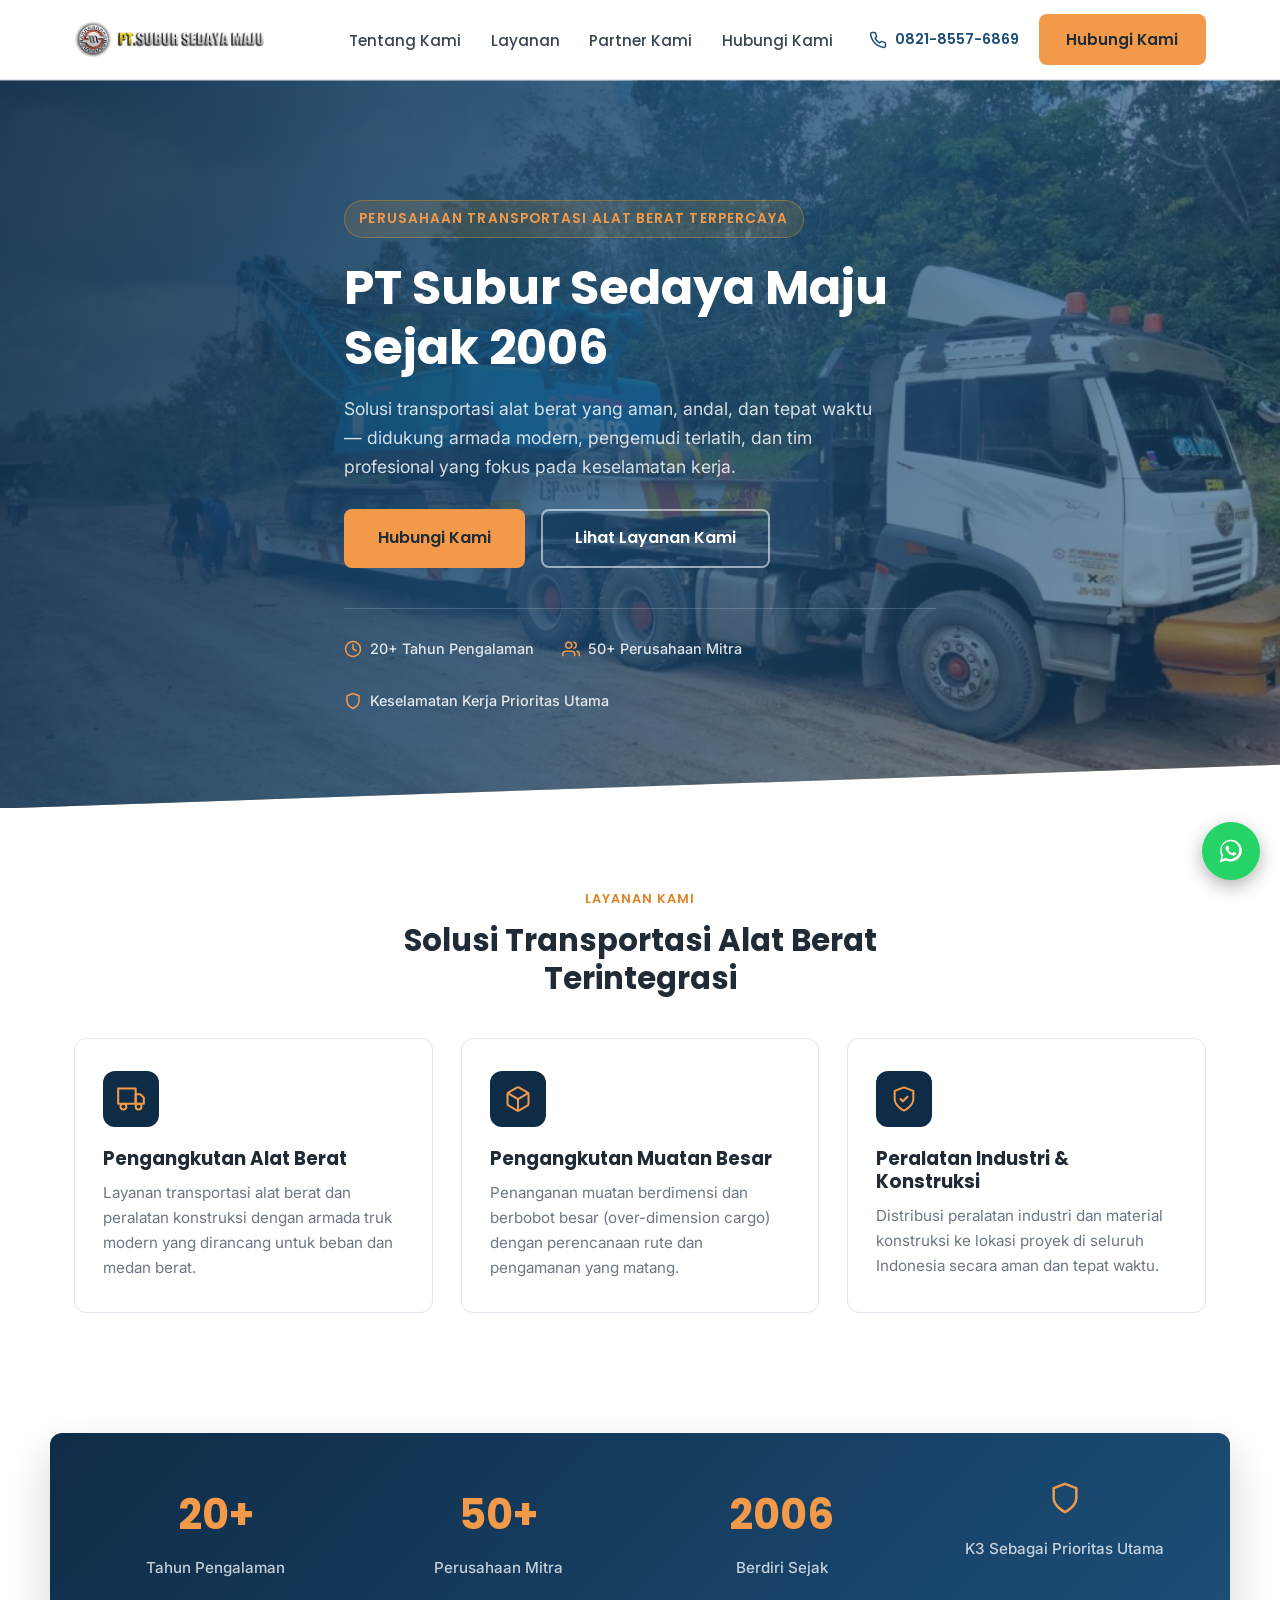
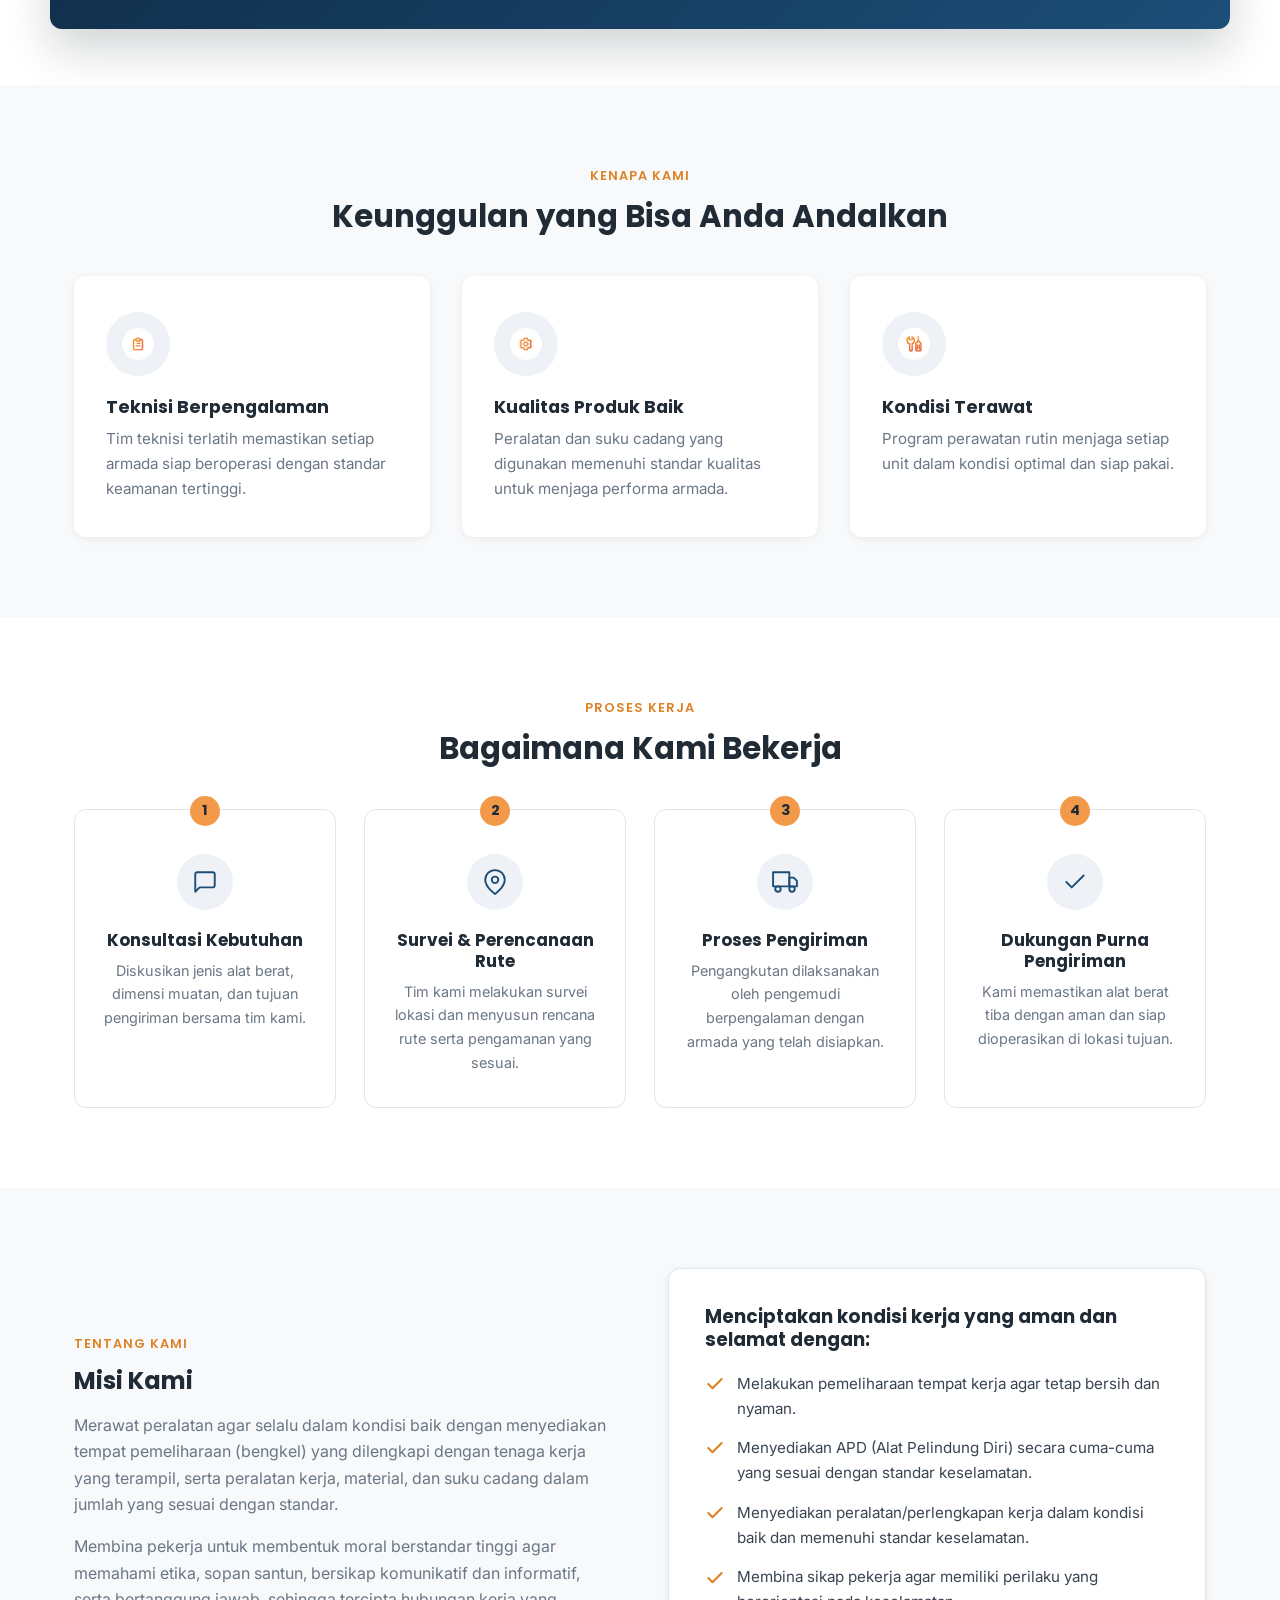
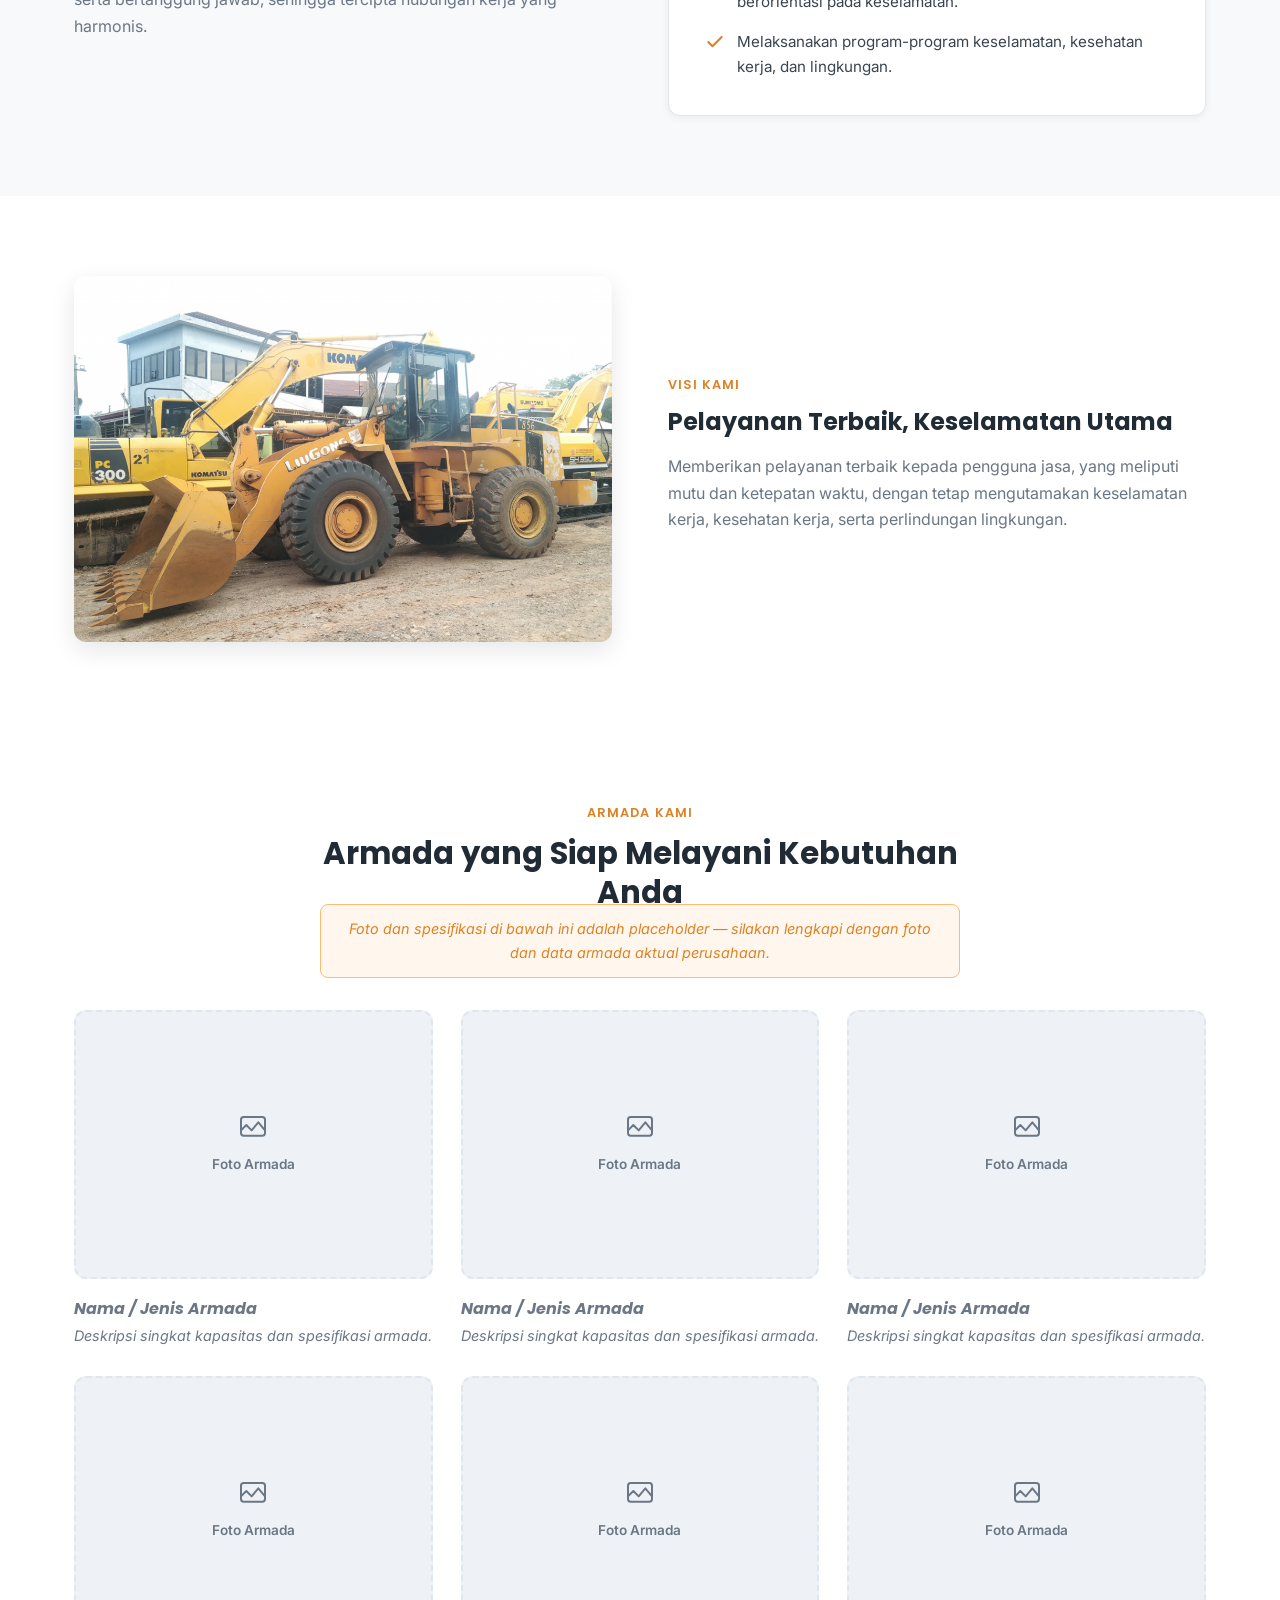
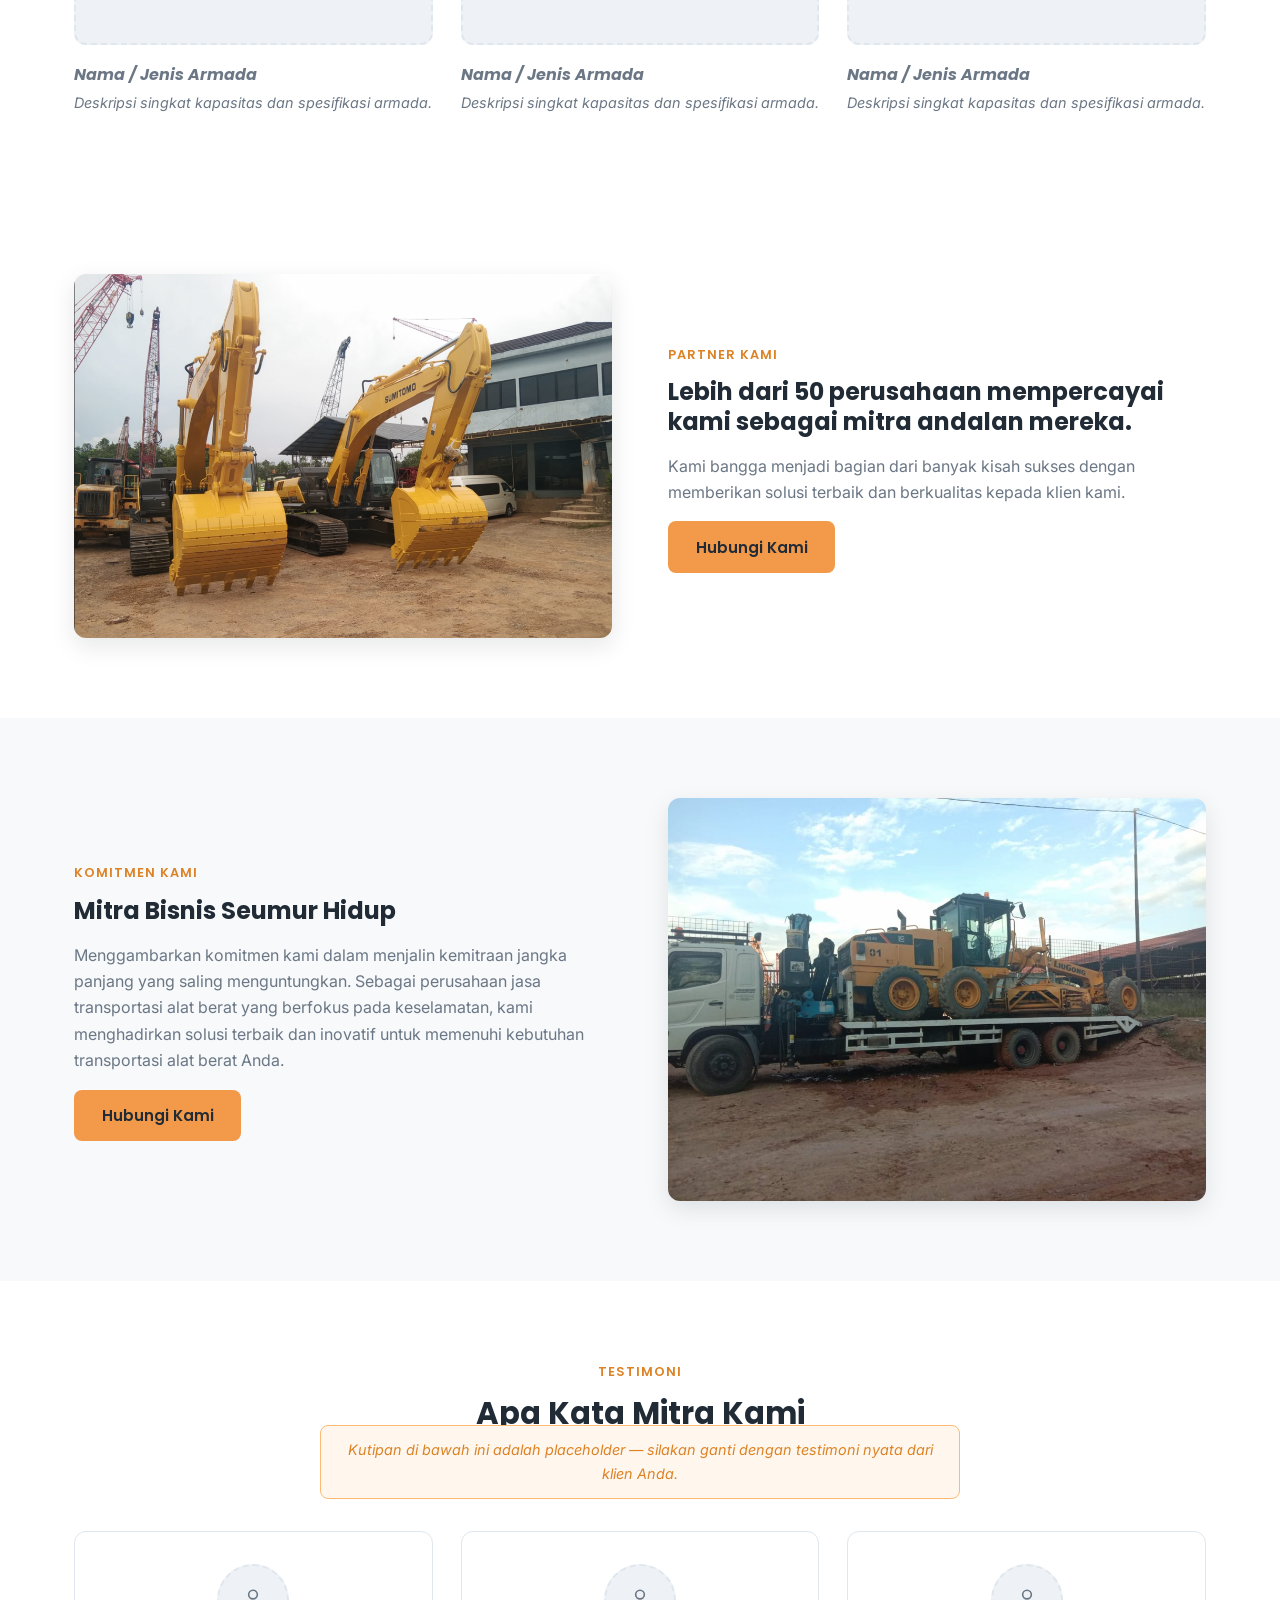
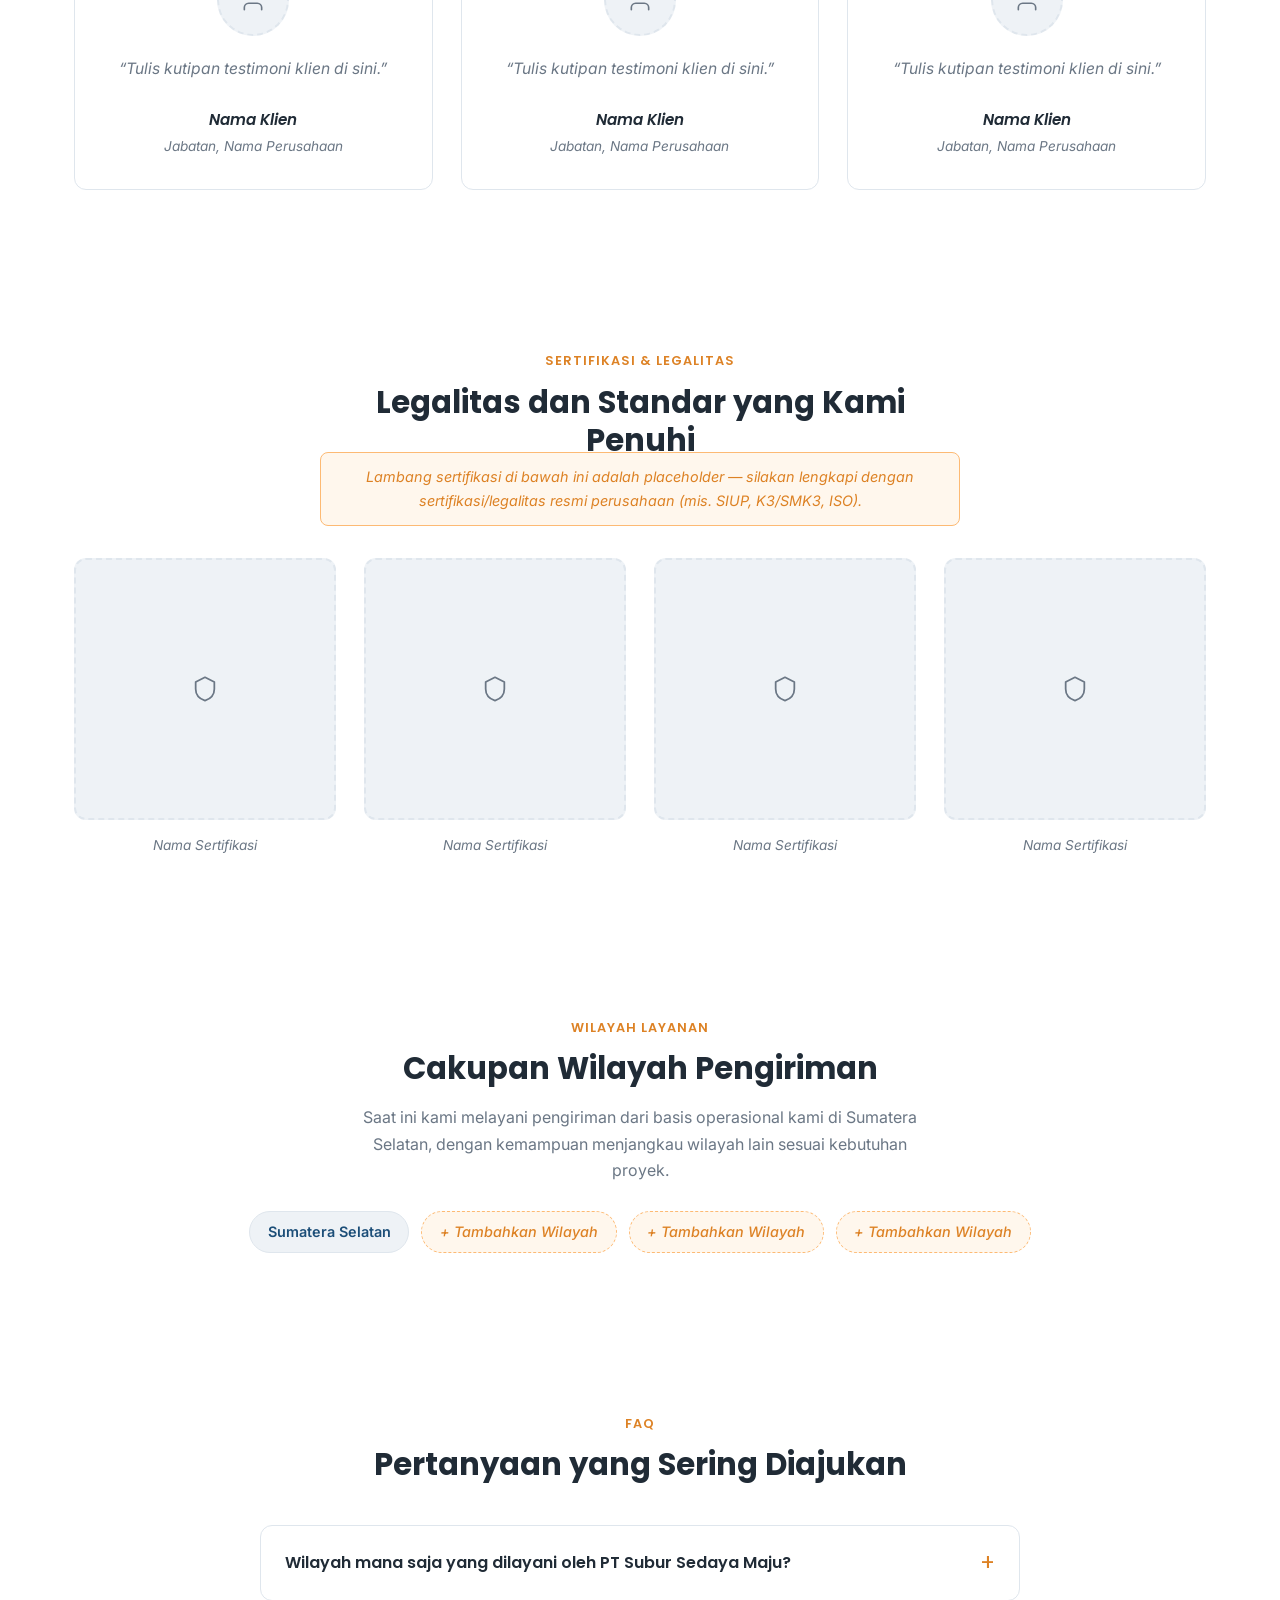
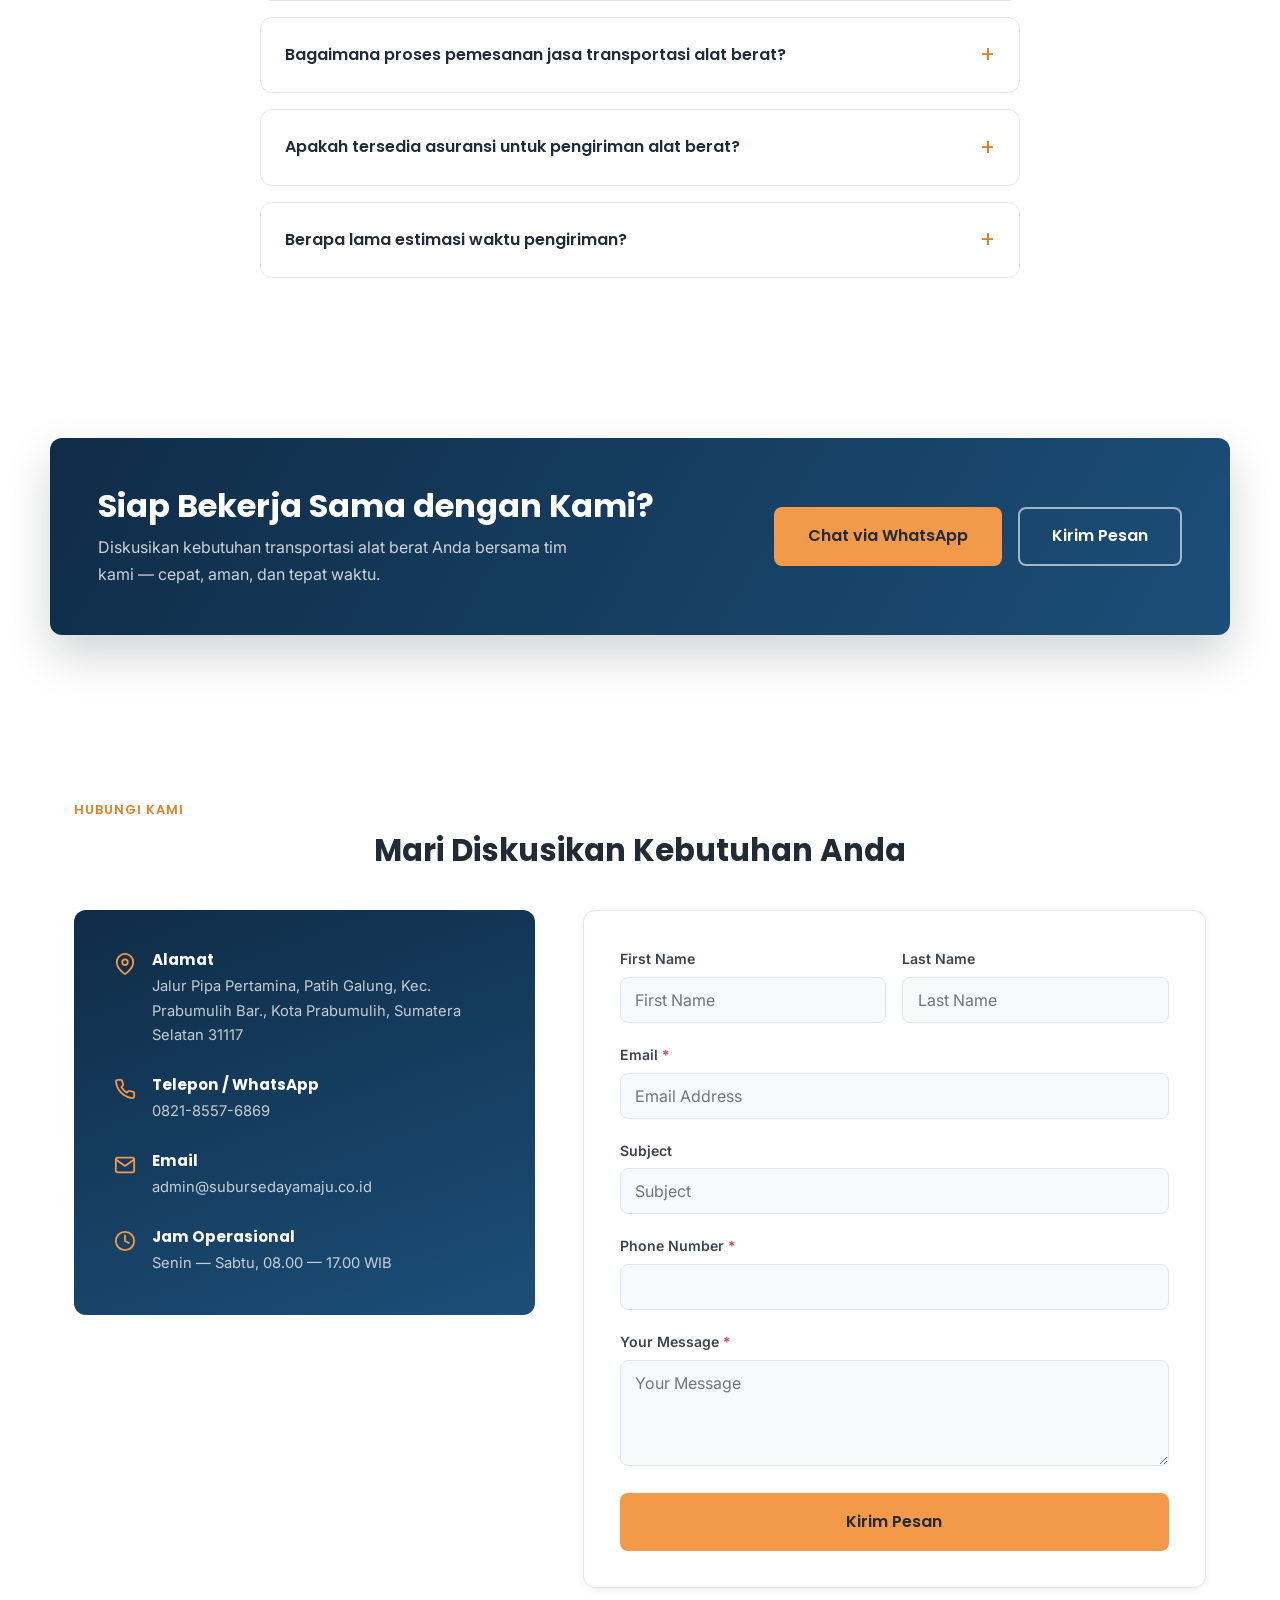
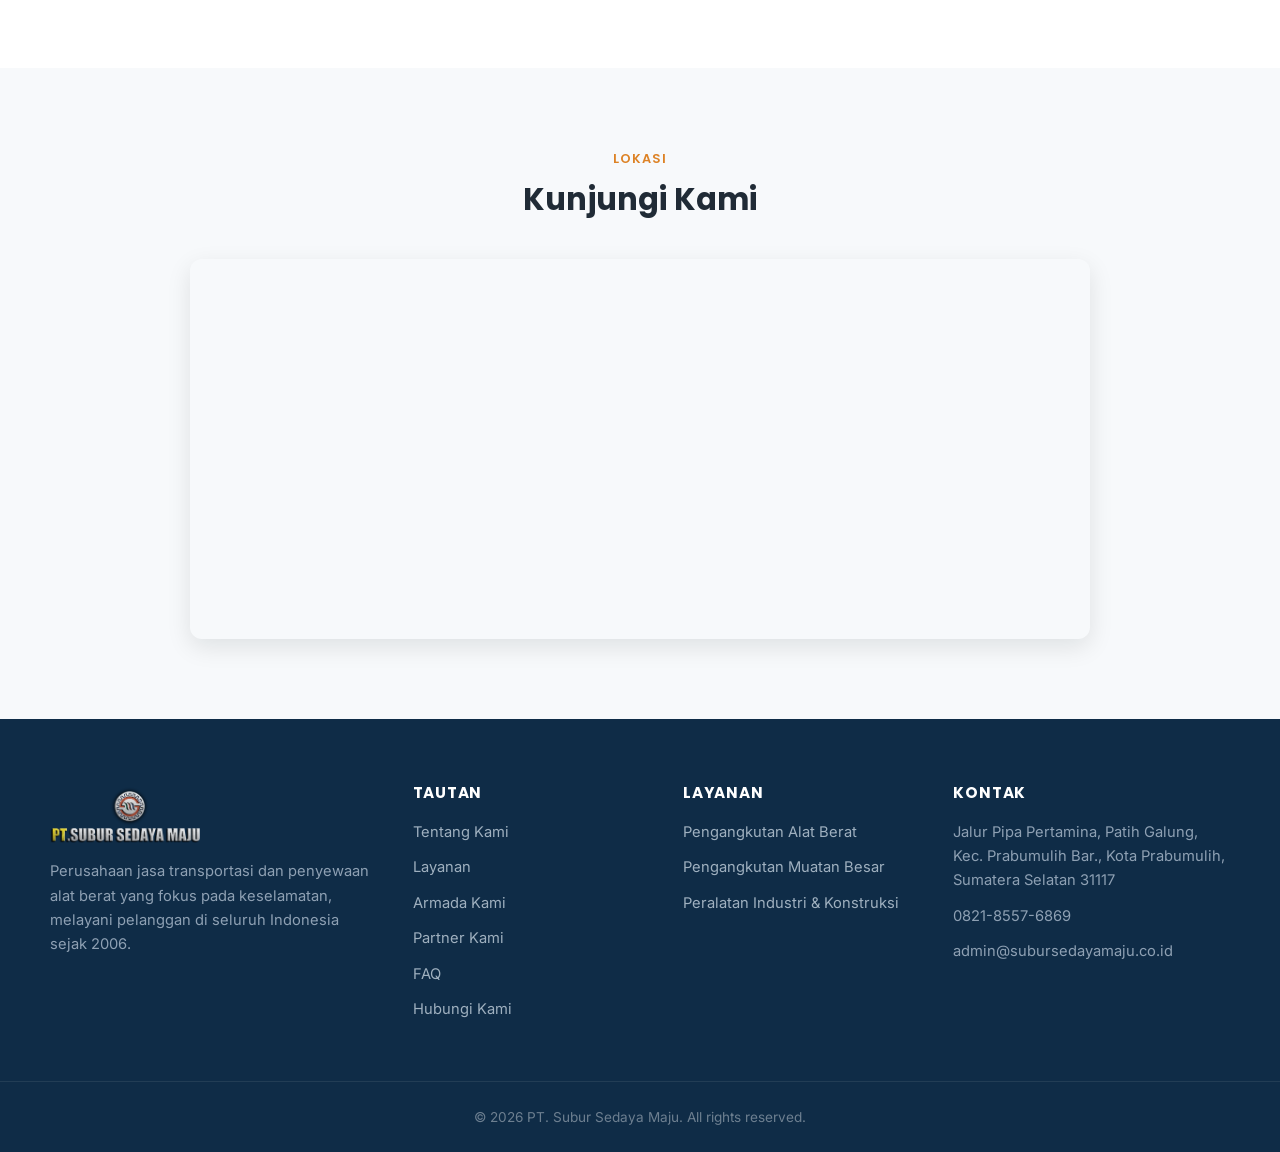
<file: index.html>
<!DOCTYPE html>
<html lang="id">
<head>
<meta charset="UTF-8">
<meta name="viewport" content="width=device-width, initial-scale=1">
<title>PT. Subur Sedaya Maju — Transportasi Alat Berat Terpercaya</title>
<meta name="description" content="PT Subur Sedaya Maju adalah perusahaan transportasi alat berat terpercaya sejak 2006, menyediakan solusi pengangkutan muatan besar, alat konstruksi, dan peralatan industri di seluruh Indonesia dengan armada modern dan tim profesional.">
<meta name="robots" content="index, follow">
<link rel="canonical" href="https://www.subursedayamaju.co.id/">
<meta property="og:type" content="website">
<meta property="og:title" content="PT. Subur Sedaya Maju — Transportasi Alat Berat Terpercaya">
<meta property="og:description" content="Perusahaan jasa transportasi alat berat yang fokus pada keselamatan, melayani pelanggan di seluruh Indonesia sejak 2006.">
<meta property="og:url" content="https://www.subursedayamaju.co.id/">
<meta property="og:site_name" content="PT. Subur Sedaya Maju">
<meta property="og:image" content="assets/images/logo-horizontal.png">
<link rel="icon" href="assets/images/favicon-32.png" sizes="32x32">
<link rel="icon" href="assets/images/favicon.png" sizes="192x192">
<link rel="apple-touch-icon" href="assets/images/favicon.png">
<link rel="preconnect" href="https://fonts.googleapis.com">
<link rel="preconnect" href="https://fonts.gstatic.com" crossorigin>
<link href="https://fonts.googleapis.com/css2?family=Poppins:wght@500;600;700;800&family=Inter:wght@400;500;600&display=swap" rel="stylesheet">
<link rel="stylesheet" href="assets/css/style.css">
</head>
<body>

<a class="skip-link" href="#main-content">Langsung ke konten</a>

<header class="site-header" id="site-header">
	<div class="container header-inner">
		<a href="#top" class="brand">
			<img src="assets/images/logo-horizontal.png" alt="PT. Subur Sedaya Maju" width="826" height="154">
		</a>

		<nav id="primary-nav" class="site-nav">
			<ul>
				<li><a href="#about-us">Tentang Kami</a></li>
				<li><a href="#layanan">Layanan</a></li>
				<li><a href="#our-partner">Partner Kami</a></li>
				<li><a href="#contact-us">Hubungi Kami</a></li>
			</ul>
			<div class="nav-contact">
				<a href="https://wa.me/6282185576869" class="nav-phone" target="_blank" rel="noopener">
					<svg viewBox="0 0 24 24" width="18" height="18" fill="none" stroke="currentColor" stroke-width="2" stroke-linecap="round" stroke-linejoin="round"><path d="M22 16.92v3a2 2 0 0 1-2.18 2 19.79 19.79 0 0 1-8.63-3.07 19.5 19.5 0 0 1-6-6 19.79 19.79 0 0 1-3.07-8.67A2 2 0 0 1 4.11 2h3a2 2 0 0 1 2 1.72c.127.96.362 1.903.7 2.81a2 2 0 0 1-.45 2.11L8.09 9.91a16 16 0 0 0 6 6l1.27-1.27a2 2 0 0 1 2.11-.45c.907.338 1.85.573 2.81.7A2 2 0 0 1 22 16.92z"></path></svg>
					<span>0821-8557-6869</span>
				</a>
				<a href="#contact-us" class="btn btn-primary nav-cta">Hubungi Kami</a>
			</div>
		</nav>

		<button class="nav-toggle" type="button" aria-expanded="false" aria-controls="primary-nav" aria-label="Buka menu">
			<span></span><span></span><span></span>
		</button>
	</div>
</header>

<div class="nav-overlay" id="nav-overlay"></div>

<main id="top">

	<section class="hero" id="main-content">
		<div class="hero-media-bg">
			<img src="assets/images/hero-truck.jpeg" alt="" role="presentation">
		</div>
		<div class="container hero-content">
			<p class="eyebrow reveal">Perusahaan Transportasi Alat Berat Terpercaya</p>
			<h1 class="reveal">PT Subur Sedaya Maju<br>Sejak 2006</h1>
			<p class="hero-lede reveal">Solusi transportasi alat berat yang aman, andal, dan tepat waktu — didukung armada modern, pengemudi terlatih, dan tim profesional yang fokus pada keselamatan kerja.</p>
			<div class="hero-actions reveal">
				<a href="#contact-us" class="btn btn-primary btn-lg">Hubungi Kami</a>
				<a href="#layanan" class="btn btn-outline btn-lg">Lihat Layanan Kami</a>
			</div>
			<ul class="hero-trust reveal">
				<li>
					<svg viewBox="0 0 24 24" width="18" height="18" fill="none" stroke="currentColor" stroke-width="2" stroke-linecap="round" stroke-linejoin="round"><circle cx="12" cy="12" r="10"></circle><polyline points="12 6 12 12 16 14"></polyline></svg>
					20+ Tahun Pengalaman
				</li>
				<li>
					<svg viewBox="0 0 24 24" width="18" height="18" fill="none" stroke="currentColor" stroke-width="2" stroke-linecap="round" stroke-linejoin="round"><path d="M17 21v-2a4 4 0 0 0-4-4H5a4 4 0 0 0-4 4v2"></path><circle cx="9" cy="7" r="4"></circle><path d="M23 21v-2a4 4 0 0 0-3-3.87"></path><path d="M16 3.13a4 4 0 0 1 0 7.75"></path></svg>
					50+ Perusahaan Mitra
				</li>
				<li>
					<svg viewBox="0 0 24 24" width="18" height="18" fill="none" stroke="currentColor" stroke-width="2" stroke-linecap="round" stroke-linejoin="round"><path d="M12 22s8-4 8-10V5l-8-3-8 3v7c0 6 8 10 8 10z"></path></svg>
					Keselamatan Kerja Prioritas Utama
				</li>
			</ul>
		</div>
	</section>

	<section class="services" id="layanan">
		<div class="container">
			<span class="kicker reveal">Layanan Kami</span>
			<h2 class="section-title reveal">Solusi Transportasi Alat Berat Terintegrasi</h2>
			<div class="services-grid">
				<div class="service-card reveal">
					<div class="service-icon">
						<svg viewBox="0 0 24 24" width="28" height="28" fill="none" stroke="currentColor" stroke-width="1.75" stroke-linecap="round" stroke-linejoin="round"><rect x="1" y="3" width="15" height="13"></rect><polygon points="16 8 20 8 23 11 23 16 16 16 16 8"></polygon><circle cx="5.5" cy="18.5" r="2.5"></circle><circle cx="18.5" cy="18.5" r="2.5"></circle></svg>
					</div>
					<h3>Pengangkutan Alat Berat</h3>
					<p>Layanan transportasi alat berat dan peralatan konstruksi dengan armada truk modern yang dirancang untuk beban dan medan berat.</p>
				</div>
				<div class="service-card reveal">
					<div class="service-icon">
						<svg viewBox="0 0 24 24" width="28" height="28" fill="none" stroke="currentColor" stroke-width="1.75" stroke-linecap="round" stroke-linejoin="round"><path d="M21 16V8a2 2 0 0 0-1-1.73l-7-4a2 2 0 0 0-2 0l-7 4A2 2 0 0 0 3 8v8a2 2 0 0 0 1 1.73l7 4a2 2 0 0 0 2 0l7-4A2 2 0 0 0 21 16z"></path><polyline points="3.27 6.96 12 12.01 20.73 6.96"></polyline><line x1="12" y1="22.08" x2="12" y2="12"></line></svg>
					</div>
					<h3>Pengangkutan Muatan Besar</h3>
					<p>Penanganan muatan berdimensi dan berbobot besar (over-dimension cargo) dengan perencanaan rute dan pengamanan yang matang.</p>
				</div>
				<div class="service-card reveal">
					<div class="service-icon">
						<svg viewBox="0 0 24 24" width="28" height="28" fill="none" stroke="currentColor" stroke-width="1.75" stroke-linecap="round" stroke-linejoin="round"><path d="M12 22s8-4 8-10V5l-8-3-8 3v7c0 6 8 10 8 10z"></path><polyline points="9 12 11 14 15 10"></polyline></svg>
					</div>
					<h3>Peralatan Industri &amp; Konstruksi</h3>
					<p>Distribusi peralatan industri dan material konstruksi ke lokasi proyek di seluruh Indonesia secara aman dan tepat waktu.</p>
				</div>
			</div>
		</div>
	</section>

	<section class="stats">
		<div class="container stats-grid">
			<div class="stat-card reveal">
				<span class="stat-number" data-count="20">0</span><span class="stat-suffix">+</span>
				<p>Tahun Pengalaman</p>
			</div>
			<div class="stat-card reveal">
				<span class="stat-number" data-count="50">0</span><span class="stat-suffix">+</span>
				<p>Perusahaan Mitra</p>
			</div>
			<div class="stat-card reveal">
				<span class="stat-number" data-count="2006">0</span>
				<p>Berdiri Sejak</p>
			</div>
			<div class="stat-card stat-icon-card reveal">
				<svg viewBox="0 0 24 24" width="34" height="34" fill="none" stroke="currentColor" stroke-width="1.75" stroke-linecap="round" stroke-linejoin="round"><path d="M12 22s8-4 8-10V5l-8-3-8 3v7c0 6 8 10 8 10z"></path></svg>
				<p>K3 Sebagai Prioritas Utama</p>
			</div>
		</div>
	</section>

	<section class="why-us">
		<div class="container">
			<span class="kicker reveal">Kenapa Kami</span>
			<h2 class="section-title reveal">Keunggulan yang Bisa Anda Andalkan</h2>
			<div class="info-grid">
				<div class="info-box reveal">
					<div class="info-icon">
						<img src="assets/images/icon-teknisi.png" alt="">
					</div>
					<h4>Teknisi Berpengalaman</h4>
					<p>Tim teknisi terlatih memastikan setiap armada siap beroperasi dengan standar keamanan tertinggi.</p>
				</div>
				<div class="info-box reveal">
					<div class="info-icon">
						<img src="assets/images/icon-kualitas.png" alt="">
					</div>
					<h4>Kualitas Produk Baik</h4>
					<p>Peralatan dan suku cadang yang digunakan memenuhi standar kualitas untuk menjaga performa armada.</p>
				</div>
				<div class="info-box reveal">
					<div class="info-icon">
						<img src="assets/images/icon-kondisi.png" alt="">
					</div>
					<h4>Kondisi Terawat</h4>
					<p>Program perawatan rutin menjaga setiap unit dalam kondisi optimal dan siap pakai.</p>
				</div>
			</div>
		</div>
	</section>

	<section class="process" id="proses">
		<div class="container">
			<span class="kicker reveal">Proses Kerja</span>
			<h2 class="section-title reveal">Bagaimana Kami Bekerja</h2>
			<div class="process-grid">
				<div class="process-step reveal">
					<span class="process-number">1</span>
					<div class="process-icon">
						<svg viewBox="0 0 24 24" width="26" height="26" fill="none" stroke="currentColor" stroke-width="1.75" stroke-linecap="round" stroke-linejoin="round"><path d="M21 15a2 2 0 0 1-2 2H7l-4 4V5a2 2 0 0 1 2-2h14a2 2 0 0 1 2 2z"></path></svg>
					</div>
					<h4>Konsultasi Kebutuhan</h4>
					<p>Diskusikan jenis alat berat, dimensi muatan, dan tujuan pengiriman bersama tim kami.</p>
				</div>
				<div class="process-step reveal">
					<span class="process-number">2</span>
					<div class="process-icon">
						<svg viewBox="0 0 24 24" width="26" height="26" fill="none" stroke="currentColor" stroke-width="1.75" stroke-linecap="round" stroke-linejoin="round"><path d="M21 10c0 7-9 13-9 13s-9-6-9-13a9 9 0 0 1 18 0z"></path><circle cx="12" cy="10" r="3"></circle></svg>
					</div>
					<h4>Survei &amp; Perencanaan Rute</h4>
					<p>Tim kami melakukan survei lokasi dan menyusun rencana rute serta pengamanan yang sesuai.</p>
				</div>
				<div class="process-step reveal">
					<span class="process-number">3</span>
					<div class="process-icon">
						<svg viewBox="0 0 24 24" width="26" height="26" fill="none" stroke="currentColor" stroke-width="1.75" stroke-linecap="round" stroke-linejoin="round"><rect x="1" y="3" width="15" height="13"></rect><polygon points="16 8 20 8 23 11 23 16 16 16 16 8"></polygon><circle cx="5.5" cy="18.5" r="2.5"></circle><circle cx="18.5" cy="18.5" r="2.5"></circle></svg>
					</div>
					<h4>Proses Pengiriman</h4>
					<p>Pengangkutan dilaksanakan oleh pengemudi berpengalaman dengan armada yang telah disiapkan.</p>
				</div>
				<div class="process-step reveal">
					<span class="process-number">4</span>
					<div class="process-icon">
						<svg viewBox="0 0 24 24" width="26" height="26" fill="none" stroke="currentColor" stroke-width="1.75" stroke-linecap="round" stroke-linejoin="round"><polyline points="20 6 9 17 4 12"></polyline></svg>
					</div>
					<h4>Dukungan Purna Pengiriman</h4>
					<p>Kami memastikan alat berat tiba dengan aman dan siap dioperasikan di lokasi tujuan.</p>
				</div>
			</div>
		</div>
	</section>

	<section class="about" id="about-us">
		<div class="container two-col">
			<div class="reveal">
				<span class="kicker">Tentang Kami</span>
				<h2>Misi Kami</h2>
				<p>Merawat peralatan agar selalu dalam kondisi baik dengan menyediakan tempat pemeliharaan (bengkel) yang dilengkapi dengan tenaga kerja yang terampil, serta peralatan kerja, material, dan suku cadang dalam jumlah yang sesuai dengan standar.</p>
				<p>Membina pekerja untuk membentuk moral berstandar tinggi agar memahami etika, sopan santun, bersikap komunikatif dan informatif, serta bertanggung jawab, sehingga tercipta hubungan kerja yang harmonis.</p>
			</div>
			<div class="safety-card reveal">
				<h3>Menciptakan kondisi kerja yang aman dan selamat dengan:</h3>
				<ul class="check-list">
					<li>
						<svg viewBox="0 0 24 24" width="20" height="20" fill="none" stroke="currentColor" stroke-width="2.5" stroke-linecap="round" stroke-linejoin="round"><polyline points="20 6 9 17 4 12"></polyline></svg>
						Melakukan pemeliharaan tempat kerja agar tetap bersih dan nyaman.
					</li>
					<li>
						<svg viewBox="0 0 24 24" width="20" height="20" fill="none" stroke="currentColor" stroke-width="2.5" stroke-linecap="round" stroke-linejoin="round"><polyline points="20 6 9 17 4 12"></polyline></svg>
						Menyediakan APD (Alat Pelindung Diri) secara cuma-cuma yang sesuai dengan standar keselamatan.
					</li>
					<li>
						<svg viewBox="0 0 24 24" width="20" height="20" fill="none" stroke="currentColor" stroke-width="2.5" stroke-linecap="round" stroke-linejoin="round"><polyline points="20 6 9 17 4 12"></polyline></svg>
						Menyediakan peralatan/perlengkapan kerja dalam kondisi baik dan memenuhi standar keselamatan.
					</li>
					<li>
						<svg viewBox="0 0 24 24" width="20" height="20" fill="none" stroke="currentColor" stroke-width="2.5" stroke-linecap="round" stroke-linejoin="round"><polyline points="20 6 9 17 4 12"></polyline></svg>
						Membina sikap pekerja agar memiliki perilaku yang berorientasi pada keselamatan.
					</li>
					<li>
						<svg viewBox="0 0 24 24" width="20" height="20" fill="none" stroke="currentColor" stroke-width="2.5" stroke-linecap="round" stroke-linejoin="round"><polyline points="20 6 9 17 4 12"></polyline></svg>
						Melaksanakan program-program keselamatan, kesehatan kerja, dan lingkungan.
					</li>
				</ul>
			</div>
		</div>
	</section>

	<section class="vision">
		<div class="container two-col reverse-mobile">
			<div class="media reveal">
				<img src="assets/images/visi-photo.png" alt="Operasional PT Subur Sedaya Maju" width="1024" height="697" loading="lazy">
			</div>
			<div class="reveal">
				<span class="kicker">Visi Kami</span>
				<h2>Pelayanan Terbaik, Keselamatan Utama</h2>
				<p>Memberikan pelayanan terbaik kepada pengguna jasa, yang meliputi mutu dan ketepatan waktu, dengan tetap mengutamakan keselamatan kerja, kesehatan kerja, serta perlindungan lingkungan.</p>
			</div>
		</div>
	</section>

	<section class="fleet" id="armada">
		<div class="container">
			<span class="kicker reveal">Armada Kami</span>
			<h2 class="section-title reveal">Armada yang Siap Melayani Kebutuhan Anda</h2>
			<p class="placeholder-note reveal">Foto dan spesifikasi di bawah ini adalah placeholder — silakan lengkapi dengan foto dan data armada aktual perusahaan.</p>
			<div class="fleet-grid">
				<div class="fleet-card reveal">
					<div class="placeholder-media">
						<svg viewBox="0 0 24 24" width="32" height="32" fill="none" stroke="currentColor" stroke-width="1.5" stroke-linecap="round" stroke-linejoin="round"><rect x="3" y="3" width="18" height="14" rx="2"></rect><path d="M3 13l4-4 4 4 5-6 5 6"></path></svg>
						<span>Foto Armada</span>
					</div>
					<h4 class="placeholder-copy">Nama / Jenis Armada</h4>
					<p class="placeholder-copy">Deskripsi singkat kapasitas dan spesifikasi armada.</p>
				</div>
				<div class="fleet-card reveal">
					<div class="placeholder-media">
						<svg viewBox="0 0 24 24" width="32" height="32" fill="none" stroke="currentColor" stroke-width="1.5" stroke-linecap="round" stroke-linejoin="round"><rect x="3" y="3" width="18" height="14" rx="2"></rect><path d="M3 13l4-4 4 4 5-6 5 6"></path></svg>
						<span>Foto Armada</span>
					</div>
					<h4 class="placeholder-copy">Nama / Jenis Armada</h4>
					<p class="placeholder-copy">Deskripsi singkat kapasitas dan spesifikasi armada.</p>
				</div>
				<div class="fleet-card reveal">
					<div class="placeholder-media">
						<svg viewBox="0 0 24 24" width="32" height="32" fill="none" stroke="currentColor" stroke-width="1.5" stroke-linecap="round" stroke-linejoin="round"><rect x="3" y="3" width="18" height="14" rx="2"></rect><path d="M3 13l4-4 4 4 5-6 5 6"></path></svg>
						<span>Foto Armada</span>
					</div>
					<h4 class="placeholder-copy">Nama / Jenis Armada</h4>
					<p class="placeholder-copy">Deskripsi singkat kapasitas dan spesifikasi armada.</p>
				</div>
				<div class="fleet-card reveal">
					<div class="placeholder-media">
						<svg viewBox="0 0 24 24" width="32" height="32" fill="none" stroke="currentColor" stroke-width="1.5" stroke-linecap="round" stroke-linejoin="round"><rect x="3" y="3" width="18" height="14" rx="2"></rect><path d="M3 13l4-4 4 4 5-6 5 6"></path></svg>
						<span>Foto Armada</span>
					</div>
					<h4 class="placeholder-copy">Nama / Jenis Armada</h4>
					<p class="placeholder-copy">Deskripsi singkat kapasitas dan spesifikasi armada.</p>
				</div>
				<div class="fleet-card reveal">
					<div class="placeholder-media">
						<svg viewBox="0 0 24 24" width="32" height="32" fill="none" stroke="currentColor" stroke-width="1.5" stroke-linecap="round" stroke-linejoin="round"><rect x="3" y="3" width="18" height="14" rx="2"></rect><path d="M3 13l4-4 4 4 5-6 5 6"></path></svg>
						<span>Foto Armada</span>
					</div>
					<h4 class="placeholder-copy">Nama / Jenis Armada</h4>
					<p class="placeholder-copy">Deskripsi singkat kapasitas dan spesifikasi armada.</p>
				</div>
				<div class="fleet-card reveal">
					<div class="placeholder-media">
						<svg viewBox="0 0 24 24" width="32" height="32" fill="none" stroke="currentColor" stroke-width="1.5" stroke-linecap="round" stroke-linejoin="round"><rect x="3" y="3" width="18" height="14" rx="2"></rect><path d="M3 13l4-4 4 4 5-6 5 6"></path></svg>
						<span>Foto Armada</span>
					</div>
					<h4 class="placeholder-copy">Nama / Jenis Armada</h4>
					<p class="placeholder-copy">Deskripsi singkat kapasitas dan spesifikasi armada.</p>
				</div>
			</div>
		</div>
	</section>

	<section class="partners" id="our-partner">
		<div class="container two-col">
			<div class="media reveal">
				<img src="assets/images/partner-photo.png" alt="Kemitraan PT Subur Sedaya Maju" width="1024" height="692" loading="lazy">
			</div>
			<div class="reveal">
				<span class="kicker">Partner Kami</span>
				<h2>Lebih dari 50 perusahaan mempercayai kami sebagai mitra andalan mereka.</h2>
				<p>Kami bangga menjadi bagian dari banyak kisah sukses dengan memberikan solusi terbaik dan berkualitas kepada klien kami.</p>
				<a href="#contact-us" class="btn btn-primary">Hubungi Kami</a>
			</div>
		</div>
	</section>

	<section class="lifetime-partner">
		<div class="container two-col reverse-mobile">
			<div class="reveal">
				<span class="kicker">Komitmen Kami</span>
				<h2>Mitra Bisnis Seumur Hidup</h2>
				<p>Menggambarkan komitmen kami dalam menjalin kemitraan jangka panjang yang saling menguntungkan. Sebagai perusahaan jasa transportasi alat berat yang berfokus pada keselamatan, kami menghadirkan solusi terbaik dan inovatif untuk memenuhi kebutuhan transportasi alat berat Anda.</p>
				<a href="#contact-us" class="btn btn-primary">Hubungi Kami</a>
			</div>
			<div class="media reveal">
				<img src="assets/images/mitra-photo.jpeg" alt="Tim PT Subur Sedaya Maju" width="1024" height="768" loading="lazy">
			</div>
		</div>
	</section>

	<section class="testimonials" id="testimoni">
		<div class="container">
			<span class="kicker reveal">Testimoni</span>
			<h2 class="section-title reveal">Apa Kata Mitra Kami</h2>
			<p class="placeholder-note reveal">Kutipan di bawah ini adalah placeholder — silakan ganti dengan testimoni nyata dari klien Anda.</p>
			<div class="testimonial-grid">
				<div class="testimonial-card reveal">
					<div class="placeholder-media-circle">
						<svg viewBox="0 0 24 24" width="26" height="26" fill="none" stroke="currentColor" stroke-width="1.5" stroke-linecap="round" stroke-linejoin="round"><path d="M20 21v-2a4 4 0 0 0-4-4H8a4 4 0 0 0-4 4v2"></path><circle cx="12" cy="7" r="4"></circle></svg>
					</div>
					<p class="testimonial-quote placeholder-copy">&ldquo;Tulis kutipan testimoni klien di sini.&rdquo;</p>
					<h5 class="placeholder-copy">Nama Klien</h5>
					<span class="placeholder-copy placeholder-copy-sm">Jabatan, Nama Perusahaan</span>
				</div>
				<div class="testimonial-card reveal">
					<div class="placeholder-media-circle">
						<svg viewBox="0 0 24 24" width="26" height="26" fill="none" stroke="currentColor" stroke-width="1.5" stroke-linecap="round" stroke-linejoin="round"><path d="M20 21v-2a4 4 0 0 0-4-4H8a4 4 0 0 0-4 4v2"></path><circle cx="12" cy="7" r="4"></circle></svg>
					</div>
					<p class="testimonial-quote placeholder-copy">&ldquo;Tulis kutipan testimoni klien di sini.&rdquo;</p>
					<h5 class="placeholder-copy">Nama Klien</h5>
					<span class="placeholder-copy placeholder-copy-sm">Jabatan, Nama Perusahaan</span>
				</div>
				<div class="testimonial-card reveal">
					<div class="placeholder-media-circle">
						<svg viewBox="0 0 24 24" width="26" height="26" fill="none" stroke="currentColor" stroke-width="1.5" stroke-linecap="round" stroke-linejoin="round"><path d="M20 21v-2a4 4 0 0 0-4-4H8a4 4 0 0 0-4 4v2"></path><circle cx="12" cy="7" r="4"></circle></svg>
					</div>
					<p class="testimonial-quote placeholder-copy">&ldquo;Tulis kutipan testimoni klien di sini.&rdquo;</p>
					<h5 class="placeholder-copy">Nama Klien</h5>
					<span class="placeholder-copy placeholder-copy-sm">Jabatan, Nama Perusahaan</span>
				</div>
			</div>
		</div>
	</section>

	<section class="certifications" id="legalitas">
		<div class="container">
			<span class="kicker reveal">Sertifikasi &amp; Legalitas</span>
			<h2 class="section-title reveal">Legalitas dan Standar yang Kami Penuhi</h2>
			<p class="placeholder-note reveal">Lambang sertifikasi di bawah ini adalah placeholder — silakan lengkapi dengan sertifikasi/legalitas resmi perusahaan (mis. SIUP, K3/SMK3, ISO).</p>
			<div class="cert-grid">
				<div class="cert-badge reveal">
					<div class="placeholder-media placeholder-media-sq">
						<svg viewBox="0 0 24 24" width="28" height="28" fill="none" stroke="currentColor" stroke-width="1.5" stroke-linecap="round" stroke-linejoin="round"><path d="M12 2l8 4v6c0 5-3.5 8.5-8 10-4.5-1.5-8-5-8-10V6z"></path></svg>
					</div>
					<span class="placeholder-copy placeholder-copy-sm">Nama Sertifikasi</span>
				</div>
				<div class="cert-badge reveal">
					<div class="placeholder-media placeholder-media-sq">
						<svg viewBox="0 0 24 24" width="28" height="28" fill="none" stroke="currentColor" stroke-width="1.5" stroke-linecap="round" stroke-linejoin="round"><path d="M12 2l8 4v6c0 5-3.5 8.5-8 10-4.5-1.5-8-5-8-10V6z"></path></svg>
					</div>
					<span class="placeholder-copy placeholder-copy-sm">Nama Sertifikasi</span>
				</div>
				<div class="cert-badge reveal">
					<div class="placeholder-media placeholder-media-sq">
						<svg viewBox="0 0 24 24" width="28" height="28" fill="none" stroke="currentColor" stroke-width="1.5" stroke-linecap="round" stroke-linejoin="round"><path d="M12 2l8 4v6c0 5-3.5 8.5-8 10-4.5-1.5-8-5-8-10V6z"></path></svg>
					</div>
					<span class="placeholder-copy placeholder-copy-sm">Nama Sertifikasi</span>
				</div>
				<div class="cert-badge reveal">
					<div class="placeholder-media placeholder-media-sq">
						<svg viewBox="0 0 24 24" width="28" height="28" fill="none" stroke="currentColor" stroke-width="1.5" stroke-linecap="round" stroke-linejoin="round"><path d="M12 2l8 4v6c0 5-3.5 8.5-8 10-4.5-1.5-8-5-8-10V6z"></path></svg>
					</div>
					<span class="placeholder-copy placeholder-copy-sm">Nama Sertifikasi</span>
				</div>
			</div>
		</div>
	</section>

	<section class="coverage" id="wilayah">
		<div class="container">
			<span class="kicker reveal">Wilayah Layanan</span>
			<h2 class="section-title reveal">Cakupan Wilayah Pengiriman</h2>
			<p class="reveal">Saat ini kami melayani pengiriman dari basis operasional kami di Sumatera Selatan, dengan kemampuan menjangkau wilayah lain sesuai kebutuhan proyek.</p>
			<div class="coverage-chips reveal">
				<span class="chip">Sumatera Selatan</span>
				<span class="chip chip-placeholder">+ Tambahkan Wilayah</span>
				<span class="chip chip-placeholder">+ Tambahkan Wilayah</span>
				<span class="chip chip-placeholder">+ Tambahkan Wilayah</span>
			</div>
		</div>
	</section>

	<section class="faq" id="faq">
		<div class="container">
			<span class="kicker reveal">FAQ</span>
			<h2 class="section-title reveal">Pertanyaan yang Sering Diajukan</h2>
			<div class="faq-list reveal">
				<details class="faq-item">
					<summary>Wilayah mana saja yang dilayani oleh PT Subur Sedaya Maju?</summary>
					<p class="placeholder-copy">Placeholder — mohon lengkapi cakupan wilayah layanan secara rinci.</p>
				</details>
				<details class="faq-item">
					<summary>Bagaimana proses pemesanan jasa transportasi alat berat?</summary>
					<p>Anda dapat menghubungi tim kami melalui WhatsApp atau formulir kontak untuk konsultasi awal, dilanjutkan dengan survei dan perencanaan rute sebelum pengiriman dilaksanakan.</p>
				</details>
				<details class="faq-item">
					<summary>Apakah tersedia asuransi untuk pengiriman alat berat?</summary>
					<p class="placeholder-copy">Placeholder — mohon lengkapi kebijakan asuransi pengiriman.</p>
				</details>
				<details class="faq-item">
					<summary>Berapa lama estimasi waktu pengiriman?</summary>
					<p class="placeholder-copy">Placeholder — mohon lengkapi estimasi waktu berdasarkan jarak/rute.</p>
				</details>
			</div>
		</div>
	</section>

	<section class="cta-banner">
		<div class="container cta-banner-inner reveal">
			<div>
				<h2>Siap Bekerja Sama dengan Kami?</h2>
				<p>Diskusikan kebutuhan transportasi alat berat Anda bersama tim kami — cepat, aman, dan tepat waktu.</p>
			</div>
			<div class="cta-banner-actions">
				<a href="https://wa.me/6282185576869" class="btn btn-primary btn-lg" target="_blank" rel="noopener">Chat via WhatsApp</a>
				<a href="#contact-us" class="btn btn-outline-light btn-lg">Kirim Pesan</a>
			</div>
		</div>
	</section>

	<section class="contact" id="contact-us">
		<div class="container">
			<span class="kicker reveal">Hubungi Kami</span>
			<h2 class="section-title reveal">Mari Diskusikan Kebutuhan Anda</h2>
			<div class="contact-grid">
				<div class="contact-info reveal">
					<div class="contact-info-item">
						<svg viewBox="0 0 24 24" width="22" height="22" fill="none" stroke="currentColor" stroke-width="2" stroke-linecap="round" stroke-linejoin="round"><path d="M21 10c0 7-9 13-9 13s-9-6-9-13a9 9 0 0 1 18 0z"></path><circle cx="12" cy="10" r="3"></circle></svg>
						<div>
							<h4>Alamat</h4>
							<p>Jalur Pipa Pertamina, Patih Galung, Kec. Prabumulih Bar., Kota Prabumulih, Sumatera Selatan 31117</p>
						</div>
					</div>
					<div class="contact-info-item">
						<svg viewBox="0 0 24 24" width="22" height="22" fill="none" stroke="currentColor" stroke-width="2" stroke-linecap="round" stroke-linejoin="round"><path d="M22 16.92v3a2 2 0 0 1-2.18 2 19.79 19.79 0 0 1-8.63-3.07 19.5 19.5 0 0 1-6-6 19.79 19.79 0 0 1-3.07-8.67A2 2 0 0 1 4.11 2h3a2 2 0 0 1 2 1.72c.127.96.362 1.903.7 2.81a2 2 0 0 1-.45 2.11L8.09 9.91a16 16 0 0 0 6 6l1.27-1.27a2 2 0 0 1 2.11-.45c.907.338 1.85.573 2.81.7A2 2 0 0 1 22 16.92z"></path></svg>
						<div>
							<h4>Telepon / WhatsApp</h4>
							<p><a href="https://wa.me/6282185576869">0821-8557-6869</a></p>
						</div>
					</div>
					<div class="contact-info-item">
						<svg viewBox="0 0 24 24" width="22" height="22" fill="none" stroke="currentColor" stroke-width="2" stroke-linecap="round" stroke-linejoin="round"><path d="M4 4h16c1.1 0 2 .9 2 2v12c0 1.1-.9 2-2 2H4c-1.1 0-2-.9-2-2V6c0-1.1.9-2 2-2z"></path><polyline points="22,6 12,13 2,6"></polyline></svg>
						<div>
							<h4>Email</h4>
							<p><a href="mailto:admin@subursedayamaju.co.id">admin@subursedayamaju.co.id</a></p>
						</div>
					</div>
					<div class="contact-info-item">
						<svg viewBox="0 0 24 24" width="22" height="22" fill="none" stroke="currentColor" stroke-width="2" stroke-linecap="round" stroke-linejoin="round"><circle cx="12" cy="12" r="10"></circle><polyline points="12 6 12 12 16 14"></polyline></svg>
						<div>
							<h4>Jam Operasional</h4>
							<p>Senin — Sabtu, 08.00 — 17.00 WIB</p>
						</div>
					</div>
				</div>

				<form id="contact-form" class="contact-form reveal">
					<div class="form-row">
						<div class="form-field">
							<label for="first_name">First Name</label>
							<input type="text" id="first_name" name="first_name" placeholder="First Name">
						</div>
						<div class="form-field">
							<label for="last_name">Last Name</label>
							<input type="text" id="last_name" name="last_name" placeholder="Last Name">
						</div>
					</div>
					<div class="form-field">
						<label for="email">Email <span class="required">*</span></label>
						<input type="email" id="email" name="email" placeholder="Email Address" required>
					</div>
					<div class="form-field">
						<label for="subject">Subject</label>
						<input type="text" id="subject" name="subject" placeholder="Subject">
					</div>
					<div class="form-field">
						<label for="phone">Phone Number <span class="required">*</span></label>
						<input type="tel" id="phone" name="phone" inputmode="numeric" required>
					</div>
					<div class="form-field">
						<label for="message">Your Message <span class="required">*</span></label>
						<textarea id="message" name="message" rows="4" placeholder="Your Message" required></textarea>
					</div>
					<button type="submit" class="btn btn-primary btn-lg">Kirim Pesan</button>
				</form>
			</div>
		</div>
	</section>

	<section class="location">
		<div class="container">
			<span class="kicker reveal">Lokasi</span>
			<h2 class="section-title reveal">Kunjungi Kami</h2>
			<div class="map-embed reveal">
				<iframe
					loading="lazy"
					src="https://maps.google.com/maps?q=G6X8%2BXWJ%2C%20Jalur%20Pipa%20Pertamina%2C%20Patih%20Galung%2C%20Kec.%20Prabumulih%20Bar.%2C%20Kota%20Prabumulih%2C%20Sumatera%20Selatan%2031117&t=m&z=10&output=embed&iwloc=near"
					title="Lokasi PT Subur Sedaya Maju"
					aria-label="Lokasi PT Subur Sedaya Maju">
				</iframe>
			</div>
		</div>
	</section>

</main>

<a href="https://wa.me/6282185576869" class="whatsapp-fab" target="_blank" rel="noopener" aria-label="Chat via WhatsApp">
	<svg viewBox="0 0 32 32" width="28" height="28" fill="currentColor" aria-hidden="true">
		<path d="M16.004 3C9.107 3 3.5 8.607 3.5 15.5c0 2.29.617 4.437 1.69 6.285L3 29l7.41-2.144A12.44 12.44 0 0 0 16.004 28C22.9 28 28.5 22.393 28.5 15.5S22.9 3 16.004 3zm0 22.6c-1.98 0-3.83-.545-5.41-1.49l-.388-.23-4.4 1.273 1.246-4.29-.253-.404a10.06 10.06 0 0 1-1.588-5.46c0-5.577 4.532-10.11 10.113-10.11 5.578 0 10.11 4.533 10.11 10.11 0 5.578-4.532 10.11-10.113 10.11zm5.55-7.57c-.303-.152-1.792-.884-2.07-.986-.278-.102-.48-.152-.683.152-.202.303-.784.985-.96 1.187-.177.202-.354.227-.657.076-.303-.152-1.28-.472-2.438-1.505-.9-.803-1.508-1.795-1.685-2.098-.177-.303-.019-.467.133-.618.137-.136.303-.354.455-.53.152-.177.202-.303.303-.505.101-.202.05-.38-.025-.53-.076-.152-.683-1.645-.936-2.253-.247-.593-.498-.513-.683-.522-.177-.008-.38-.01-.582-.01-.202 0-.53.076-.808.38-.278.303-1.06 1.036-1.06 2.527 0 1.49 1.085 2.93 1.236 3.132.152.202 2.135 3.26 5.174 4.57.723.312 1.286.499 1.726.639.725.23 1.385.198 1.907.12.582-.087 1.792-.733 2.045-1.44.253-.708.253-1.314.177-1.44-.076-.127-.278-.202-.582-.354z"></path>
	</svg>
</a>

<footer class="site-footer">
	<div class="container footer-grid">
		<div class="footer-brand">
			<img src="assets/images/logo.png" alt="PT. Subur Sedaya Maju" width="150" class="footer-logo">
			<p>Perusahaan jasa transportasi dan penyewaan alat berat yang fokus pada keselamatan, melayani pelanggan di seluruh Indonesia sejak 2006.</p>
		</div>
		<div class="footer-col">
			<h4>Tautan</h4>
			<ul>
				<li><a href="#about-us">Tentang Kami</a></li>
				<li><a href="#layanan">Layanan</a></li>
				<li><a href="#armada">Armada Kami</a></li>
				<li><a href="#our-partner">Partner Kami</a></li>
				<li><a href="#faq">FAQ</a></li>
				<li><a href="#contact-us">Hubungi Kami</a></li>
			</ul>
		</div>
		<div class="footer-col">
			<h4>Layanan</h4>
			<ul>
				<li>Pengangkutan Alat Berat</li>
				<li>Pengangkutan Muatan Besar</li>
				<li>Peralatan Industri &amp; Konstruksi</li>
			</ul>
		</div>
		<div class="footer-col">
			<h4>Kontak</h4>
			<ul class="footer-contact">
				<li>Jalur Pipa Pertamina, Patih Galung, Kec. Prabumulih Bar., Kota Prabumulih, Sumatera Selatan 31117</li>
				<li><a href="https://wa.me/6282185576869">0821-8557-6869</a></li>
				<li><a href="mailto:admin@subursedayamaju.co.id">admin@subursedayamaju.co.id</a></li>
			</ul>
		</div>
	</div>
	<div class="footer-bottom">
		<div class="container">
			<p>&copy; <span id="year"></span> PT. Subur Sedaya Maju. All rights reserved.</p>
		</div>
	</div>
</footer>

<script src="assets/js/main.js"></script>
</body>
</html>
</file>
<file: assets/css/style.css>
/* ===== Reset & base ===== */
*, *::before, *::after {
	box-sizing: border-box;
}

:root {
	--brand-900: #0f2c47;
	--brand-700: #1c4e78;
	--brand-500: #2f7dc4;
	--amber-500: #f2994a;
	--amber-600: #dd8225;
	--gray-50: #f7f9fb;
	--gray-100: #eef2f6;
	--gray-200: #dfe6ed;
	--gray-500: #6b7785;
	--gray-700: #3a4552;
	--text: #202b36;
	--font-heading: "Poppins", "Segoe UI", Arial, sans-serif;
	--font-body: "Inter", "Segoe UI", Arial, sans-serif;
	--container-width: 1180px;
	--radius: 12px;
	--shadow-sm: 0 2px 8px rgba(8, 16, 24, 0.06);
	--shadow-md: 0 8px 24px rgba(8, 16, 24, 0.1);
	--shadow-lg: 0 20px 45px rgba(8, 16, 24, 0.18);
}

html {
	scroll-behavior: smooth;
}

body {
	margin: 0;
	font-family: var(--font-body);
	color: var(--text);
	line-height: 1.65;
	background: #fff;
	overflow-x: hidden;
}

img {
	max-width: 100%;
	height: auto;
	display: block;
}

a {
	color: inherit;
	text-decoration: none;
}

ul {
	margin: 0;
	padding: 0;
	list-style: none;
}

h1, h2, h3, h4 {
	font-family: var(--font-heading);
	font-weight: 700;
	line-height: 1.25;
	margin: 0 0 1rem;
	color: var(--text);
}

p {
	margin: 0 0 1rem;
}

.container {
	width: 100%;
	max-width: var(--container-width);
	margin: 0 auto;
	padding: 0 24px;
}

.skip-link {
	position: absolute;
	left: -999px;
	top: 0;
	background: var(--brand-900);
	color: #fff;
	padding: 0.75rem 1.25rem;
	z-index: 1000;
	border-radius: 0 0 8px 0;
}

.skip-link:focus {
	left: 0;
}

.kicker {
	display: inline-block;
	font-family: var(--font-heading);
	font-weight: 600;
	font-size: 0.8rem;
	letter-spacing: 0.08em;
	text-transform: uppercase;
	color: var(--amber-600);
	margin-bottom: 0.75rem;
}

.section-title {
	font-size: clamp(1.6rem, 2.4vw, 2.1rem);
	max-width: 720px;
}

.services .section-title,
.contact .section-title,
.location .section-title {
	text-align: center;
	max-width: 640px;
	margin-left: auto;
	margin-right: auto;
}

.services > .container > .kicker,
.location > .container > .kicker {
	display: block;
	text-align: center;
}

/* ===== Buttons ===== */
.btn {
	display: inline-flex;
	align-items: center;
	justify-content: center;
	gap: 0.5rem;
	padding: 0.7rem 1.6rem;
	border-radius: 8px;
	font-family: var(--font-heading);
	font-weight: 600;
	font-size: 0.95rem;
	border: 2px solid transparent;
	cursor: pointer;
	transition: background-color 0.2s ease, color 0.2s ease, border-color 0.2s ease, transform 0.15s ease;
	white-space: nowrap;
}

.btn:hover {
	transform: translateY(-1px);
}

.btn-lg {
	padding: 0.9rem 2rem;
	font-size: 1rem;
}

.btn-primary {
	background: var(--amber-500);
	color: var(--text);
}

.btn-primary:hover {
	background: var(--amber-600);
}

.btn-outline {
	border-color: rgba(255, 255, 255, 0.55);
	color: #fff;
	background: transparent;
}

.btn-outline:hover {
	border-color: #fff;
	background: rgba(255, 255, 255, 0.1);
}

.btn-outline-light {
	border-color: rgba(255, 255, 255, 0.6);
	color: #fff;
	background: transparent;
}

.btn-outline-light:hover {
	background: rgba(255, 255, 255, 0.12);
}

/* ===== Reveal-on-scroll ===== */
.reveal {
	opacity: 0;
	transform: translateY(24px);
	transition: opacity 0.6s ease, transform 0.6s ease;
}

.reveal.is-visible {
	opacity: 1;
	transform: translateY(0);
}

/* ===== Header ===== */
.site-header {
	position: sticky;
	top: 0;
	z-index: 200;
	background: #fff;
	border-bottom: 1px solid var(--gray-200);
	transition: box-shadow 0.25s ease;
}

.site-header.is-scrolled {
	box-shadow: var(--shadow-sm);
}

.header-inner {
	display: flex;
	align-items: center;
	justify-content: space-between;
	padding-top: 14px;
	padding-bottom: 14px;
	gap: 1.5rem;
}

.brand img {
	width: 190px;
	max-width: 100%;
}

.site-nav {
	display: flex;
	align-items: center;
	gap: 2.25rem;
	flex: 1;
	justify-content: flex-end;
}

.site-nav ul {
	display: flex;
	gap: 1.85rem;
}

.site-nav ul a {
	font-family: var(--font-heading);
	font-weight: 500;
	font-size: 0.95rem;
	color: var(--gray-700);
	position: relative;
	padding: 0.25rem 0;
}

.site-nav ul a::after {
	content: "";
	position: absolute;
	left: 0;
	bottom: -2px;
	width: 0;
	height: 2px;
	background: var(--amber-500);
	transition: width 0.2s ease;
}

.site-nav ul a:hover {
	color: var(--text);
}

.site-nav ul a:hover::after {
	width: 100%;
}

.nav-contact {
	display: flex;
	align-items: center;
	gap: 1.25rem;
}

.nav-phone {
	display: flex;
	align-items: center;
	gap: 0.5rem;
	font-family: var(--font-heading);
	font-weight: 600;
	font-size: 0.9rem;
	color: var(--brand-700);
}

.nav-phone:hover {
	color: var(--amber-600);
}

.nav-toggle {
	display: none;
	flex-direction: column;
	justify-content: center;
	gap: 5px;
	width: 42px;
	height: 42px;
	background: none;
	border: none;
	cursor: pointer;
	padding: 0;
	z-index: 250;
}

.nav-toggle span {
	display: block;
	height: 2px;
	width: 100%;
	background: var(--text);
	transition: transform 0.25s ease, opacity 0.25s ease;
}

.nav-toggle.is-active span:nth-child(1) {
	transform: translateY(7px) rotate(45deg);
}

.nav-toggle.is-active span:nth-child(2) {
	opacity: 0;
}

.nav-toggle.is-active span:nth-child(3) {
	transform: translateY(-7px) rotate(-45deg);
}

.nav-overlay {
	position: fixed;
	inset: 0;
	background: rgba(8, 16, 24, 0.5);
	opacity: 0;
	pointer-events: none;
	transition: opacity 0.25s ease;
	z-index: 190;
}

.nav-overlay.is-active {
	opacity: 1;
	pointer-events: auto;
}

/* ===== Hero ===== */
.hero {
	position: relative;
	color: #fff;
	padding: 7.5rem 0 6rem;
	overflow: hidden;
	clip-path: polygon(0 0, 100% 0, 100% 94%, 0 100%);
}

.hero-media-bg {
	position: absolute;
	inset: 0;
	z-index: 0;
}

.hero-media-bg img {
	width: 100%;
	height: 100%;
	object-fit: cover;
}

.hero-media-bg::after {
	content: "";
	position: absolute;
	inset: 0;
	background: linear-gradient(120deg, rgba(15, 44, 71, 0.92) 0%, rgba(28, 78, 120, 0.82) 45%, rgba(28, 78, 120, 0.45) 100%);
}

.hero-content {
	position: relative;
	z-index: 1;
	max-width: 640px;
}

.eyebrow {
	display: inline-block;
	font-family: var(--font-heading);
	font-weight: 600;
	font-size: 0.85rem;
	letter-spacing: 0.08em;
	text-transform: uppercase;
	color: var(--amber-500);
	background: rgba(245, 165, 36, 0.12);
	border: 1px solid rgba(245, 165, 36, 0.35);
	padding: 0.4rem 0.9rem;
	border-radius: 999px;
	margin-bottom: 1.25rem;
}

.hero h1 {
	color: #fff;
	font-size: clamp(2.1rem, 4vw, 3rem);
}

.hero-lede {
	color: rgba(255, 255, 255, 0.82);
	font-size: 1.1rem;
	max-width: 540px;
}

.hero-actions {
	display: flex;
	flex-wrap: wrap;
	gap: 1rem;
	margin: 1.75rem 0 2.5rem;
}

.hero-trust {
	display: flex;
	flex-wrap: wrap;
	gap: 1.75rem;
	padding-top: 1.75rem;
	border-top: 1px solid rgba(255, 255, 255, 0.18);
}

.hero-trust li {
	display: flex;
	align-items: center;
	gap: 0.5rem;
	font-size: 0.9rem;
	font-weight: 500;
	color: rgba(255, 255, 255, 0.85);
}

.hero-trust svg {
	color: var(--amber-500);
	flex-shrink: 0;
}

/* ===== Services ===== */
.services {
	padding: 5rem 0 4rem;
}

.services-grid {
	display: grid;
	grid-template-columns: repeat(3, 1fr);
	gap: 1.75rem;
	margin-top: 2.5rem;
}

.service-card {
	background: #fff;
	border: 1px solid var(--gray-200);
	border-radius: var(--radius);
	padding: 2rem 1.75rem;
	transition: box-shadow 0.25s ease, transform 0.25s ease;
}

.service-card:hover {
	box-shadow: var(--shadow-md);
	transform: translateY(-4px);
}

.service-icon {
	width: 56px;
	height: 56px;
	border-radius: 12px;
	background: var(--brand-900);
	color: var(--amber-500);
	display: flex;
	align-items: center;
	justify-content: center;
	margin-bottom: 1.25rem;
}

.service-card h3 {
	font-size: 1.15rem;
	margin-bottom: 0.6rem;
}

.service-card p {
	color: var(--gray-500);
	font-size: 0.95rem;
	margin-bottom: 0;
}

/* ===== Stats ===== */
.stats {
	padding: 3.5rem 0;
}

.stats-grid {
	display: grid;
	grid-template-columns: repeat(4, 1fr);
	gap: 2rem;
	text-align: center;
	background: var(--brand-900);
	background-image: linear-gradient(135deg, var(--brand-900), var(--brand-700));
	border-radius: var(--radius);
	padding: 3rem 2.5rem;
	box-shadow: var(--shadow-lg);
}

.stat-card {
	color: #fff;
}

.stat-number {
	font-family: var(--font-heading);
	font-size: 2.6rem;
	font-weight: 700;
	color: var(--amber-500);
}

.stat-suffix {
	font-family: var(--font-heading);
	font-size: 2.6rem;
	font-weight: 700;
	color: var(--amber-500);
}

.stat-card p {
	margin: 0.35rem 0 0;
	color: rgba(255, 255, 255, 0.75);
	font-size: 0.95rem;
	font-weight: 500;
}

.stat-icon-card svg {
	color: var(--amber-500);
	margin-bottom: 0.5rem;
}

/* ===== Why us ===== */
.why-us {
	padding: 5rem 0;
	background: var(--gray-50);
	text-align: center;
}

.why-us .kicker,
.why-us .section-title {
	display: block;
	margin-left: auto;
	margin-right: auto;
}

.why-us .section-title {
	max-width: 640px;
}

.info-grid {
	display: grid;
	grid-template-columns: repeat(3, 1fr);
	gap: 2rem;
	margin-top: 2.5rem;
	text-align: left;
}

.info-box {
	background: #fff;
	padding: 2.25rem 2rem;
	border-radius: var(--radius);
	box-shadow: var(--shadow-sm);
	transition: box-shadow 0.25s ease, transform 0.25s ease;
}

.info-box:hover {
	box-shadow: var(--shadow-md);
	transform: translateY(-4px);
}

.info-icon {
	width: 64px;
	height: 64px;
	border-radius: 50%;
	background: var(--gray-100);
	display: flex;
	align-items: center;
	justify-content: center;
	margin-bottom: 1.25rem;
}

.info-icon img {
	width: 32px;
	height: 32px;
	object-fit: contain;
}

.info-box h4 {
	font-size: 1.1rem;
	margin-bottom: 0.5rem;
}

.info-box p {
	color: var(--gray-500);
	font-size: 0.95rem;
	margin-bottom: 0;
}

/* ===== Two column generic sections ===== */
.two-col {
	display: grid;
	grid-template-columns: 1fr 1fr;
	gap: 3.5rem;
	align-items: center;
}

.about, .vision, .partners, .lifetime-partner {
	padding: 5rem 0;
}

.about {
	background: var(--gray-50);
}

.about p, .vision p, .partners p, .lifetime-partner p {
	color: var(--gray-500);
}

.safety-card {
	background: #fff;
	border: 1px solid var(--gray-200);
	border-radius: var(--radius);
	padding: 2.25rem;
	box-shadow: var(--shadow-sm);
}

.safety-card h3 {
	font-size: 1.15rem;
	margin-bottom: 1.25rem;
}

.check-list li {
	display: flex;
	align-items: flex-start;
	gap: 0.75rem;
	margin-bottom: 0.9rem;
	color: var(--gray-700);
	font-size: 0.95rem;
}

.check-list li:last-child {
	margin-bottom: 0;
}

.check-list svg {
	color: var(--amber-600);
	flex-shrink: 0;
	margin-top: 0.2rem;
}

.vision {
	background: #fff;
}

.partners {
	background: #fff;
}

.lifetime-partner {
	background: var(--gray-50);
}

.media img {
	border-radius: var(--radius);
	box-shadow: var(--shadow-md);
}

/* ===== Placeholder utilities ===== */
.placeholder-note {
	max-width: 640px;
	margin: -1.5rem auto 2rem;
	text-align: center;
	font-size: 0.9rem;
	font-style: italic;
	color: var(--amber-600);
	background: #fff7ed;
	border: 1px solid #fdba74;
	border-radius: 8px;
	padding: 0.75rem 1.25rem;
}

.placeholder-copy {
	color: var(--gray-500);
	font-style: italic;
}

.placeholder-copy-sm {
	font-size: 0.85rem;
}

.placeholder-media,
.placeholder-media-circle {
	display: flex;
	flex-direction: column;
	align-items: center;
	justify-content: center;
	gap: 0.5rem;
	background: var(--gray-100);
	border: 2px dashed var(--gray-200);
	color: var(--gray-500);
	font-size: 0.85rem;
	font-weight: 600;
}

.placeholder-media {
	border-radius: var(--radius);
	aspect-ratio: 4 / 3;
	margin-bottom: 1.25rem;
}

.placeholder-media-sq {
	aspect-ratio: 1 / 1;
	margin-bottom: 0.9rem;
}

.placeholder-media-circle {
	width: 72px;
	height: 72px;
	border-radius: 50%;
	margin: 0 auto 1.25rem;
}

/* ===== Process ===== */
.process {
	padding: 5rem 0;
}

.process .section-title {
	text-align: center;
	max-width: 640px;
	margin-left: auto;
	margin-right: auto;
}

.process > .container > .kicker {
	display: block;
	text-align: center;
}

.process-grid {
	display: grid;
	grid-template-columns: repeat(4, 1fr);
	gap: 1.75rem;
	margin-top: 2.5rem;
}

.process-step {
	position: relative;
	background: #fff;
	border: 1px solid var(--gray-200);
	border-radius: var(--radius);
	padding: 2rem 1.5rem;
	text-align: center;
	transition: box-shadow 0.25s ease, transform 0.25s ease;
}

.process-step:hover {
	box-shadow: var(--shadow-md);
	transform: translateY(-4px);
}

.process-number {
	position: absolute;
	top: -14px;
	left: 50%;
	transform: translateX(-50%);
	width: 30px;
	height: 30px;
	border-radius: 50%;
	background: var(--amber-500);
	color: var(--text);
	font-family: var(--font-heading);
	font-weight: 700;
	font-size: 0.9rem;
	display: flex;
	align-items: center;
	justify-content: center;
}

.process-icon {
	width: 56px;
	height: 56px;
	border-radius: 50%;
	background: var(--gray-100);
	color: var(--brand-700);
	display: flex;
	align-items: center;
	justify-content: center;
	margin: 0.75rem auto 1.25rem;
}

.process-step h4 {
	font-size: 1.05rem;
	margin-bottom: 0.5rem;
}

.process-step p {
	color: var(--gray-500);
	font-size: 0.9rem;
	margin-bottom: 0;
}

/* ===== Fleet / Armada ===== */
.fleet {
	padding: 5rem 0;
}

.fleet .section-title {
	text-align: center;
	max-width: 640px;
	margin-left: auto;
	margin-right: auto;
}

.fleet > .container > .kicker {
	display: block;
	text-align: center;
}

.fleet-grid {
	display: grid;
	grid-template-columns: repeat(3, 1fr);
	gap: 1.75rem;
}

.fleet-card h4 {
	font-size: 1rem;
	margin-bottom: 0.35rem;
}

.fleet-card p {
	font-size: 0.9rem;
	margin-bottom: 0;
}

/* ===== Testimonials ===== */
.testimonials {
	padding: 5rem 0;
}

.testimonials .section-title {
	text-align: center;
	max-width: 640px;
	margin-left: auto;
	margin-right: auto;
}

.testimonials > .container > .kicker {
	display: block;
	text-align: center;
}

.testimonial-grid {
	display: grid;
	grid-template-columns: repeat(3, 1fr);
	gap: 1.75rem;
}

.testimonial-card {
	background: #fff;
	border: 1px solid var(--gray-200);
	border-radius: var(--radius);
	padding: 2rem 1.75rem;
	text-align: center;
}

.testimonial-quote {
	font-size: 0.98rem;
	margin-bottom: 1rem;
}

.testimonial-card h5 {
	font-family: var(--font-heading);
	font-weight: 600;
	font-size: 0.95rem;
	margin-bottom: 0.2rem;
	color: var(--text);
}

.testimonial-card span {
	display: block;
}

/* ===== Certifications ===== */
.certifications {
	padding: 5rem 0;
}

.certifications .section-title {
	text-align: center;
	max-width: 640px;
	margin-left: auto;
	margin-right: auto;
}

.certifications > .container > .kicker {
	display: block;
	text-align: center;
}

.cert-grid {
	display: grid;
	grid-template-columns: repeat(4, 1fr);
	gap: 1.75rem;
}

.cert-badge {
	text-align: center;
}

.cert-badge span {
	display: block;
}

/* ===== Coverage / Wilayah ===== */
.coverage {
	padding: 5rem 0;
	text-align: center;
}

.coverage .section-title {
	max-width: 640px;
	margin-left: auto;
	margin-right: auto;
}

.coverage > .container > .kicker {
	display: block;
}

.coverage p {
	max-width: 560px;
	margin-left: auto;
	margin-right: auto;
	color: var(--gray-500);
}

.coverage-chips {
	display: flex;
	flex-wrap: wrap;
	justify-content: center;
	gap: 0.75rem;
	margin-top: 1.75rem;
}

.chip {
	display: inline-block;
	padding: 0.5rem 1.1rem;
	border-radius: 999px;
	font-size: 0.9rem;
	font-weight: 600;
	background: var(--gray-100);
	color: var(--brand-700);
	border: 1px solid var(--gray-200);
}

.chip-placeholder {
	background: #fff7ed;
	color: var(--amber-600);
	border: 1px dashed #fdba74;
	font-style: italic;
	font-weight: 500;
}

/* ===== FAQ ===== */
.faq {
	padding: 5rem 0;
}

.faq .section-title {
	text-align: center;
	max-width: 640px;
	margin-left: auto;
	margin-right: auto;
}

.faq > .container > .kicker {
	display: block;
	text-align: center;
}

.faq-list {
	max-width: 760px;
	margin: 2.5rem auto 0;
	display: flex;
	flex-direction: column;
	gap: 1rem;
}

.faq-item {
	background: #fff;
	border: 1px solid var(--gray-200);
	border-radius: var(--radius);
	padding: 0.5rem 1.5rem;
}

.faq-item summary {
	cursor: pointer;
	list-style: none;
	font-family: var(--font-heading);
	font-weight: 600;
	font-size: 1rem;
	padding: 1rem 1.75rem 1rem 0;
	position: relative;
}

.faq-item summary::-webkit-details-marker {
	display: none;
}

.faq-item summary::after {
	content: "+";
	position: absolute;
	right: 0;
	top: 50%;
	transform: translateY(-50%);
	font-size: 1.4rem;
	font-weight: 400;
	color: var(--amber-600);
	transition: transform 0.2s ease;
}

.faq-item[open] summary::after {
	transform: translateY(-50%) rotate(45deg);
}

.faq-item p {
	margin: 0 0 1rem;
	color: var(--gray-500);
	font-size: 0.95rem;
}

/* ===== CTA banner ===== */
.cta-banner {
	padding: 5rem 0;
}

.cta-banner-inner {
	display: flex;
	align-items: center;
	justify-content: space-between;
	gap: 2rem;
	flex-wrap: wrap;
	background: linear-gradient(120deg, var(--brand-900), var(--brand-700));
	border-radius: var(--radius);
	padding: 3rem;
	box-shadow: var(--shadow-lg);
}

.cta-banner h2 {
	color: #fff;
	font-size: clamp(1.5rem, 2.5vw, 2rem);
	margin-bottom: 0.5rem;
}

.cta-banner p {
	color: rgba(255, 255, 255, 0.78);
	margin-bottom: 0;
	max-width: 480px;
}

.cta-banner-actions {
	display: flex;
	gap: 1rem;
	flex-wrap: wrap;
}

/* ===== Contact ===== */
.contact {
	padding: 5rem 0;
	background: #fff;
}

.contact-grid {
	display: grid;
	grid-template-columns: 0.85fr 1.15fr;
	gap: 3rem;
	margin-top: 2.5rem;
	align-items: start;
}

.contact-info {
	background: var(--brand-900);
	background-image: linear-gradient(160deg, var(--brand-900), var(--brand-700));
	border-radius: var(--radius);
	padding: 2.5rem;
	color: #fff;
}

.contact-info-item {
	display: flex;
	gap: 1rem;
	margin-bottom: 1.75rem;
}

.contact-info-item:last-child {
	margin-bottom: 0;
}

.contact-info-item svg {
	color: var(--amber-500);
	flex-shrink: 0;
	margin-top: 0.15rem;
}

.contact-info-item h4 {
	color: #fff;
	font-size: 0.95rem;
	margin-bottom: 0.3rem;
}

.contact-info-item p {
	color: rgba(255, 255, 255, 0.75);
	font-size: 0.92rem;
	margin-bottom: 0;
}

.contact-info-item a:hover {
	color: var(--amber-500);
}

.contact-form {
	background: #fff;
	border: 1px solid var(--gray-200);
	border-radius: var(--radius);
	padding: 2.25rem;
	box-shadow: var(--shadow-sm);
}

.form-row {
	display: grid;
	grid-template-columns: 1fr 1fr;
	gap: 1rem;
}

.form-field {
	margin-bottom: 1.25rem;
}

.form-field label {
	display: block;
	font-weight: 600;
	margin-bottom: 0.4rem;
	font-size: 0.88rem;
	color: var(--gray-700);
}

.required {
	color: #d64545;
}

.form-field input,
.form-field textarea {
	width: 100%;
	padding: 0.75rem 0.9rem;
	border: 1px solid var(--gray-200);
	border-radius: 8px;
	font-family: inherit;
	font-size: 1rem;
	background: var(--gray-50);
}

.form-field input:focus,
.form-field textarea:focus {
	outline: none;
	border-color: var(--amber-500);
	background: #fff;
}

.contact-form .btn {
	width: 100%;
}

/* ===== Location / map ===== */
.location {
	padding: 5rem 0;
	background: var(--gray-50);
}

.map-embed {
	overflow: hidden;
	border-radius: var(--radius);
	line-height: 0;
	box-shadow: var(--shadow-md);
	max-width: 900px;
	margin: 2.5rem auto 0;
}

.map-embed iframe {
	width: 100%;
	height: 380px;
	border: 0;
}

/* ===== WhatsApp floating button ===== */
.whatsapp-fab {
	position: fixed;
	right: 20px;
	bottom: 20px;
	width: 58px;
	height: 58px;
	border-radius: 50%;
	background: #25d366;
	color: #fff;
	display: flex;
	align-items: center;
	justify-content: center;
	box-shadow: 0 6px 18px rgba(0, 0, 0, 0.3);
	z-index: 90;
	transition: transform 0.2s ease;
}

.whatsapp-fab:hover {
	transform: scale(1.08);
}

/* ===== Footer ===== */
.site-footer {
	background: var(--brand-900);
	color: #9fb0bf;
}

.footer-grid {
	display: grid;
	grid-template-columns: 1.4fr 1fr 1fr 1.2fr;
	gap: 2.5rem;
	padding: 4rem 0 3rem;
}

.footer-brand p {
	color: #8ea0b3;
	font-size: 0.92rem;
	margin-top: 1rem;
}

.footer-logo {
	opacity: 0.92;
}

.footer-col h4 {
	color: #fff;
	font-size: 0.95rem;
	text-transform: uppercase;
	letter-spacing: 0.05em;
	margin-bottom: 1.1rem;
}

.footer-col ul li {
	margin-bottom: 0.7rem;
	font-size: 0.92rem;
}

.footer-col ul a:hover {
	color: #fff;
}

.footer-contact li {
	color: #8ea0b3;
}

.footer-contact a:hover {
	color: var(--amber-500);
}

.footer-bottom {
	border-top: 1px solid rgba(255, 255, 255, 0.08);
	padding: 1.5rem 0;
}

.footer-bottom p {
	margin: 0;
	font-size: 0.85rem;
	color: #6d7f90;
	text-align: center;
}

/* ===== Responsive ===== */
@media (max-width: 1000px) {
	.footer-grid {
		grid-template-columns: 1fr 1fr;
	}

	.contact-grid {
		grid-template-columns: 1fr;
	}
}

@media (max-width: 900px) {
	.hero-grid,
	.two-col,
	.services-grid,
	.stats-grid {
		grid-template-columns: 1fr;
	}

	.stats-grid {
		gap: 2.25rem;
		padding: 2.25rem 1.75rem;
	}

	.two-col.reverse-mobile {
		display: flex;
		flex-direction: column-reverse;
	}

	.info-grid,
	.process-grid,
	.fleet-grid,
	.testimonial-grid {
		grid-template-columns: repeat(2, 1fr);
	}

	.cert-grid {
		grid-template-columns: repeat(2, 1fr);
	}

	.cta-banner-inner {
		flex-direction: column;
		align-items: flex-start;
		text-align: left;
		padding: 2.25rem 1.75rem;
	}
}

@media (max-width: 720px) {
	.nav-toggle {
		display: flex;
	}

	.site-nav {
		position: fixed;
		top: 0;
		right: 0;
		width: 300px;
		max-width: 85vw;
		height: 100vh;
		background: #fff;
		flex-direction: column;
		align-items: stretch;
		justify-content: flex-start;
		padding: 6rem 2rem 2rem;
		gap: 2rem;
		transform: translateX(100%);
		transition: transform 0.3s ease;
		z-index: 220;
		box-shadow: var(--shadow-lg);
	}

	.site-nav.is-open {
		transform: translateX(0);
	}

	.site-nav ul {
		flex-direction: column;
		gap: 1.25rem;
	}

	.nav-contact {
		flex-direction: column;
		align-items: stretch;
		gap: 1rem;
	}

	.nav-cta {
		text-align: center;
	}

	.hero {
		padding: 6.5rem 0 4.5rem;
	}

	.form-row {
		grid-template-columns: 1fr;
	}

	.footer-grid {
		grid-template-columns: 1fr;
	}

	.info-grid,
	.process-grid,
	.fleet-grid,
	.testimonial-grid,
	.cert-grid {
		grid-template-columns: 1fr;
	}
}
</file>
